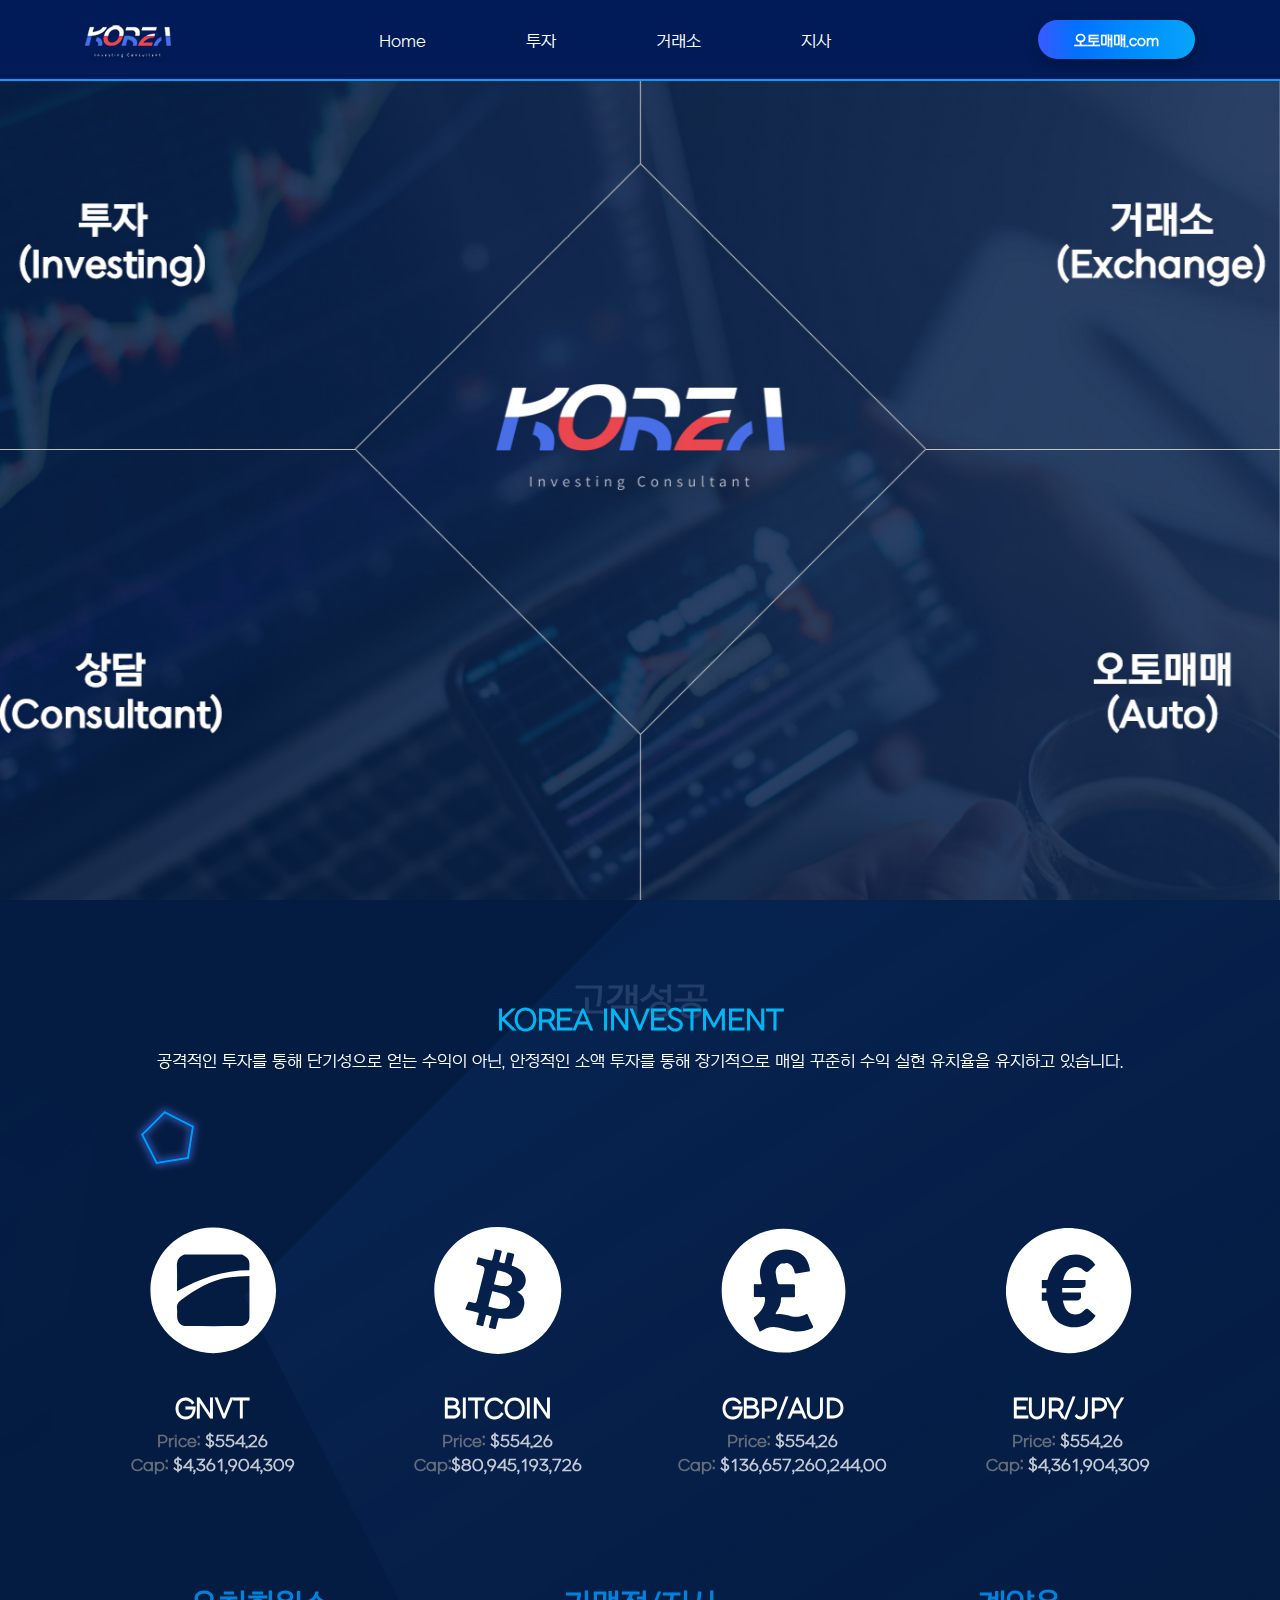
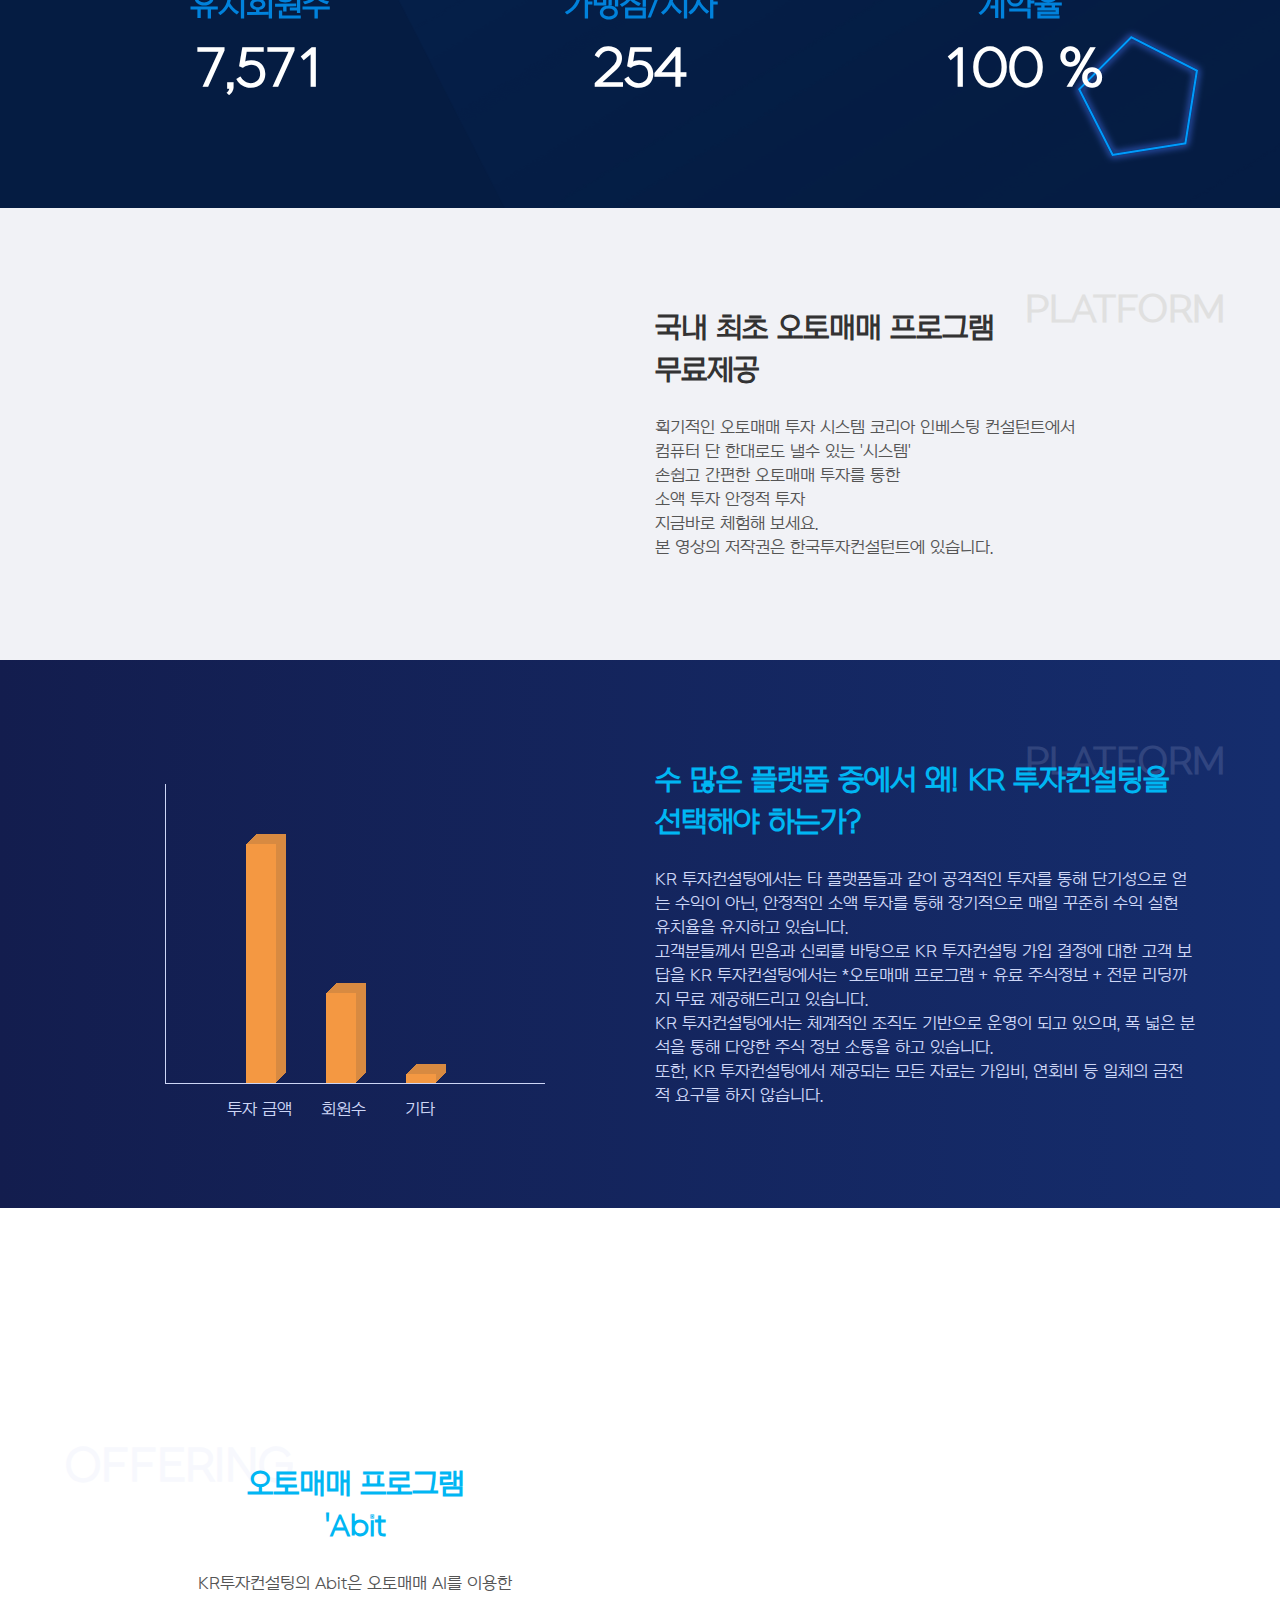
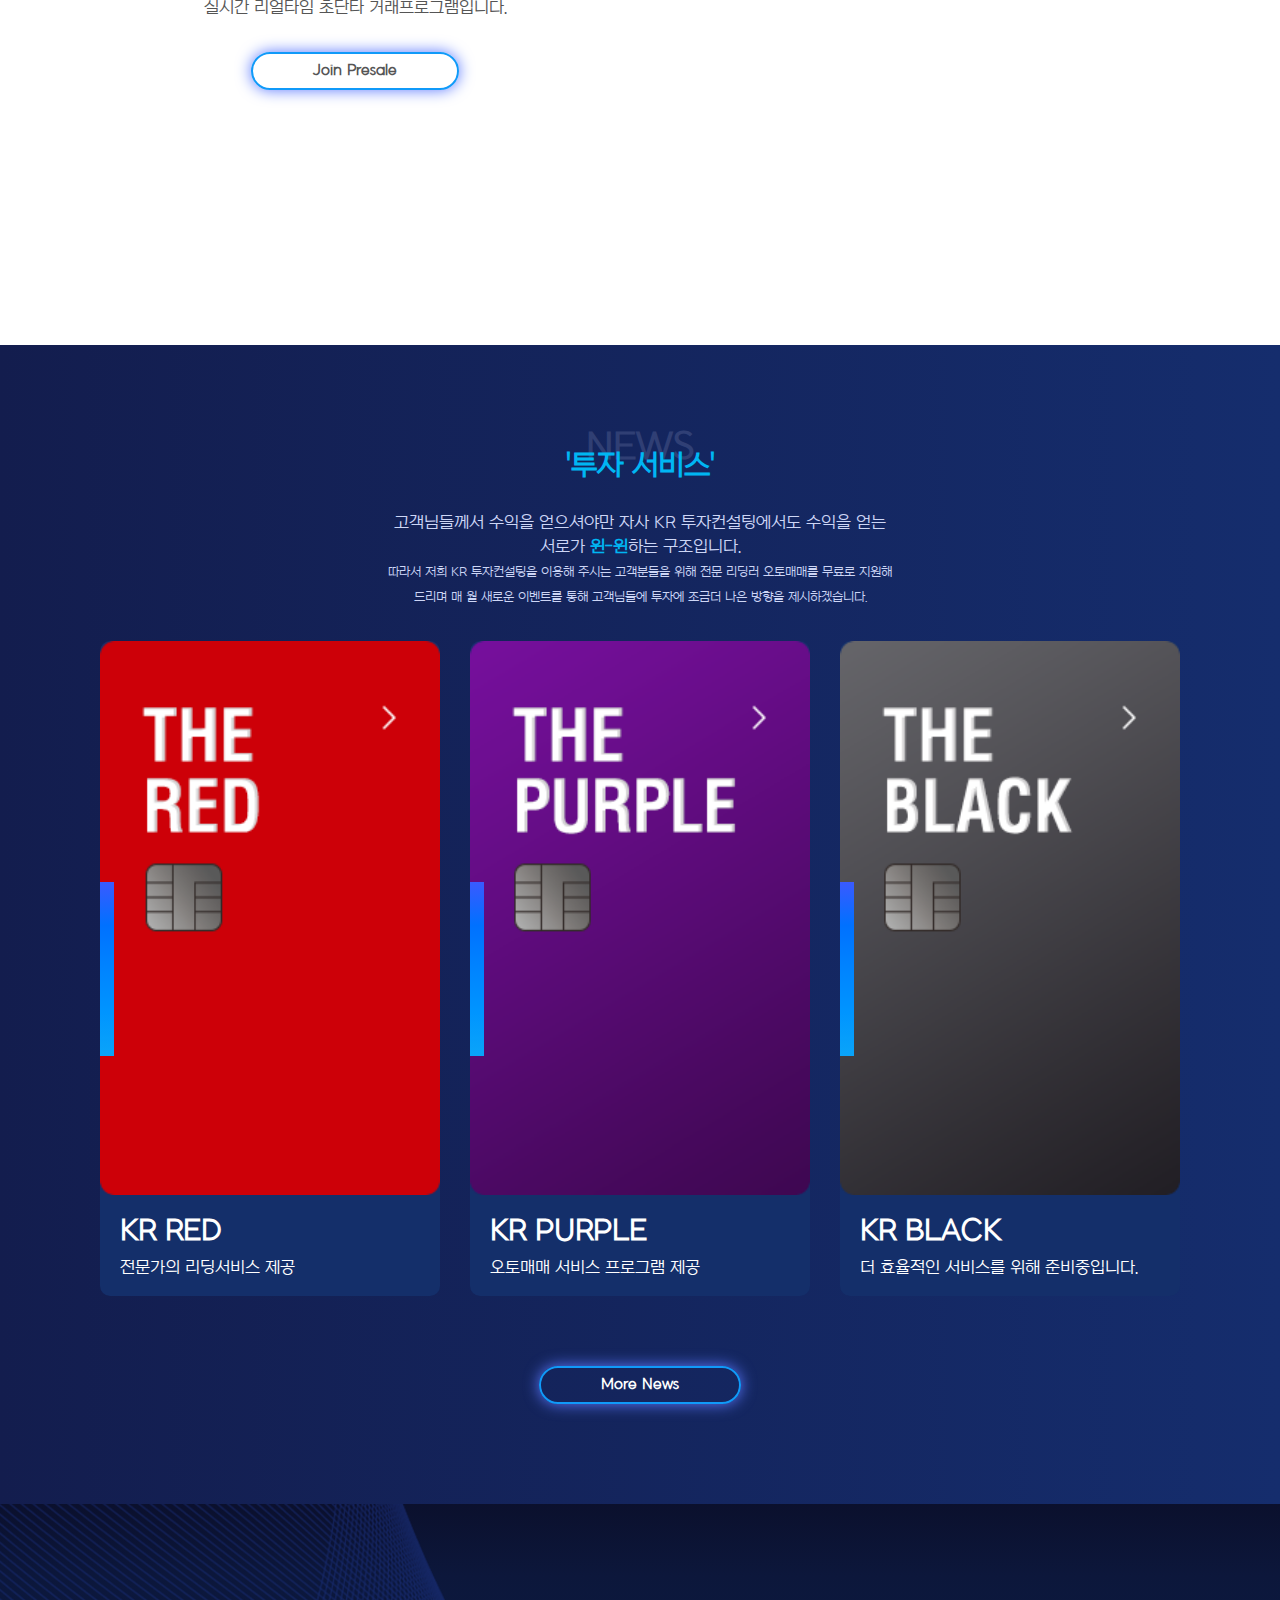
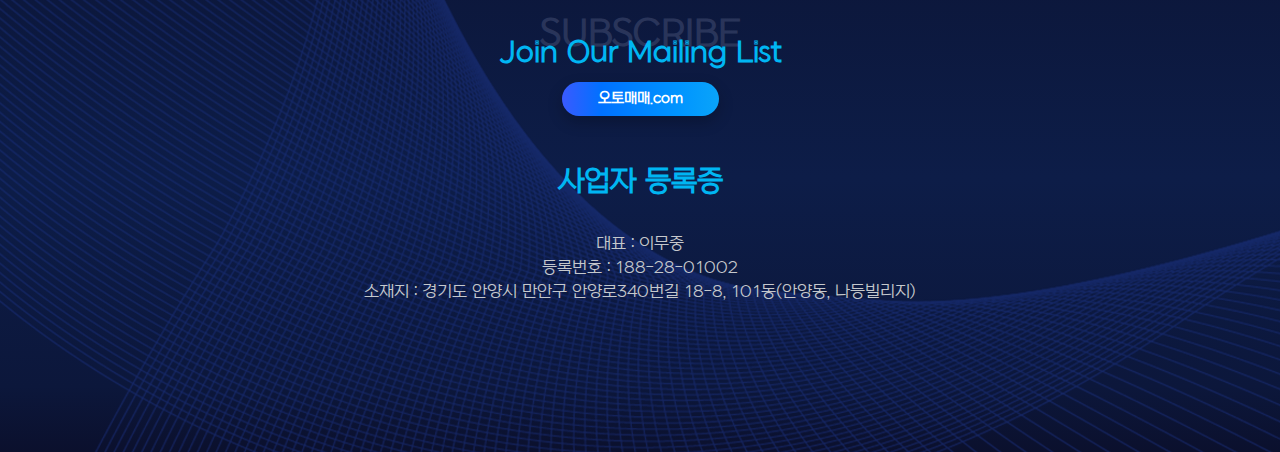
<file: html/index.html>
<!DOCTYPE html>

<html lang="en">
<head>
	<meta charset="UTF-8">
	<link rel="shortcut icon" href="img/favicon.ico" type="image/x-icon">
	<meta name="robots" content="index, follow" />
	<meta name="title" content="" />
	<meta name="description" content="" />
	<meta name="keywords" content="">
	<meta name="viewport" content="initial-scale=1, width=device-width, maximum-scale=1, minimum-scale=1, user-scalable=no">
	<meta name="msapplication-TileColor" content="#070d21">
	<meta name="theme-color" content="#070d21">

	<title>KR투자컨설팅</title>
	<script src="js/jquery-3.2.1.min.js"></script>
	<!-- Bootstrap 4 -->
	<link rel="stylesheet" href="libs/bootstrap/css/bootstrap.min.css">
	<!-- Animate CSS -->
	<link rel="stylesheet" href="libs/animate.min.css">
	
	<!-- Google Fonts -->
	<link href="https://fonts.googleapis.com/css?family=Montserrat:500,600,700,900" rel="stylesheet">
	<link href="https://fonts.googleapis.com/css?family=Open+Sans:400,600,700" rel="stylesheet">
	<!-- Font Awesome -->
	<link rel="stylesheet" href="https://use.fontawesome.com/releases/v5.5.0/css/all.css" integrity="sha384-B4dIYHKNBt8Bc12p+WXckhzcICo0wtJAoU8YZTY5qE0Id1GSseTk6S+L3BlXeVIU" crossorigin="anonymous">

	<!-- owl carousel styles -->
	<link href='libs/owl/owl.theme.default.min.css' rel='stylesheet' type='text/css'>
	<link href='libs/owl/owl.carousel.min.css' rel='stylesheet' type='text/css'>
	
	<!-- Main CSS -->
	<link rel="stylesheet" href="css/main.css">
	<link rel="stylesheet" href="libs/spacing.min.css">
</head>
<body>

	<!-- preloader -->
<!-- <div class="preloader">
    <div class="top-bg-dark" id="top-bg"></div>
    <div class="loader-middle" id="loader-middle"></div>
    <div class="bottom-bg-dark" id="bottom-bg"></div>
</div> -->

<header class="site_header site_header_dark">
	<!-- Navigation -->
	<nav class="fixed-nav">
		<div class="container">
			<div class="row">
				<div class="col-xl-12">
					<!-- Header Logo -->
					<a href="#" class="logotype">
						<img src="img/logo.png" alt="logotype">
					</a>
					<span class="menu-button">
						<span></span>
						<span></span>
						<span></span>
					</span>
					<ul class="main-menu">
						<li><a href="#Home-dark">Home</a></li>
						<li>
							<a href="#Features">투자</a>
							<ul class="sub-nav sub-nav0">
								<li><a href="https://axp365.asia?c=xa26o2" target="_blank">AXP365</a></li>
								<li><a href="https://exp-option.com/register/korea" target="_blank">ex옵션</a></li>
								<li><a href="#">장외주식</a></li>
							</ul>
						</li>
						<li>
							<a href="#Platform">거래소</a>
							<ul class="sub-nav sub-nav1">
								<li><a href="https://www.btrade.co.kr/main.do" target="_blank">비트레이드</a></li>
								<li><a href="https://www.foblgate.com/" target="_blank">포블게이트</a></li>
								<li><a href="https://namebit.co.kr/" target="_blank">네임빗</a></li>
							</ul>
						</li>
						<li>
							<a href="#Whitepaper">지사</a>
							<ul class="sub-nav sub-nav2">
								<li><a href="https://open.kakao.com/o/s95kSybc" target="_blank">대한투자</a></li>
								<li><a href="https://open.kakao.com/o/smK9xFjc" target="_blank">안양본부</a></li>
								<li><a href="https://open.kakao.com/o/sNh0xFjc" target="_blank">한국직영본부</a></li>
								<li><a href="https://open.kakao.com/o/sJElsFjc" target="_blank">대구일등점</a></li>
								<li><a href="https://open.kakao.com/o/sUBRY9kc" target="_blank">강남본부점</a></li>
							</ul>
						</li>
					</ul>
					<a href="FX오토매매_Setup_.zip" class="btn btn_small gradient_button">오토매매.com</a>
				</div>
			</div>
		</div>
	</nav>
	<!-- Mobile Nav -->
	<div class="mobile-menu">
		<span class="close-menu-button">
			<span></span>
			<span></span>
		</span>
		<!-- Mobile Logo -->
		<a href="#" class="logotype">
			<img src="img/logo.png" alt="logotype">
		</a>
		<ul>
			<li><a href="#Home-dark">Home</a></li>
			<li>
				<a href="#Features">투자</a>
				<ul class="sub-nav-m">
					<li><a href="https://axp365.asia?c=xa26o2" target="_blank">AXP365</a></li>
					<li><a href="https://exp-option.com/register/korea" target="_blank">ex옵션</a></li>
					<li><a href="#">장외주식</a></li>
				</ul>
			</li>
			<li>
				<a href="#Platform">거래소</a>
				<ul class="sub-nav-m">
					<li><a href="https://www.btrade.co.kr/main.do" target="_blank">비트레이드</a></li>
					<li><a href="https://www.foblgate.com/" target="_blank">포블게이트</a></li>
					<li><a href="https://namebit.co.kr/" target="_blank">네임빗</a></li>
				</ul>
			</li>
			<li>
				<a href="#Whitepaper">지사</a>
				<ul class="sub-nav-m">
					<li><a href="https://open.kakao.com/o/s95kSybc" target="_blank">대한투자</a></li>
					<li><a href="https://open.kakao.com/o/smK9xFjc" target="_blank">안양본부</a></li>
					<li><a href="https://open.kakao.com/o/sNh0xFjc" target="_blank">한국직영본부</a></li>
					<li><a href="https://open.kakao.com/o/sJElsFjc" target="_blank">대구일등점</a></li>
					<li><a href="https://open.kakao.com/o/sUBRY9kc" target="_blank">강남본부점</a></li>
				</ul>
			</li>
		</ul>
		<a href="FX오토매매_Setup_.zip" class="btn btn_small btn-block outline_button">오토매매.com</a>
	</div>
</header>

<section>
	<div class="container-fluid scroll-section main-section">
		<div class="main-bg section-1">
			<a href="https://axp365.asia?c=cb4uj6" target="_blank"></a>
			<a href="https://www.btrade.co.kr/main.do" target="_blank"></a>
			<a href="https://open.kakao.com/o/ss42wmjc" target="_blank"></a>
			<a href="https://open.kakao.com/o/s95kSybc" target="_blank"></a>
			<a href="http://오토매매.com" target="_blank"></a>
		</div>
	</div>
</section>

<!-- Section Features -->
<section id="Features" class="about about-dark scroll-section">
	<div class="parallax-bg" id="scene2">
		<img class="layer layer-1" data-depth="0.15" src="img/dark-skin/about/light-1.png" alt="">
		<img class="layer layer-2" data-depth="0.05" src="img/dark-skin/about/light-2.png" alt="">
	</div>
	<div class="container">
		<div class="row about-features">
			<div class="col-xl-12">
				<div class="title title-center">
				<span>고객성공</span>
				<h2>KOREA INVESTMENT</h2>
				</div>
			</div>
		</div>
		<div class="row">
			<div class="col-sm-12 main-txt">
				<p class="text-center">공격적인 투자를 통해 단기성으로 얻는 수익이 아닌, 안정적인 소액 투자를 통해 장기적으로 매일 꾸준히 수익 실현 유치율을 유지하고 있습니다.</p>         
			</div>
		</div>
		<div class="row about-item">
			<div class="col-md-3">
				<div class="gnvt-icon text-center">
				<object type="image/svg+xml" data="img/icon/gnvt_icon.svg" class="icon icon-gnvt">
					</object>
				</div>
				<div class="icon-txt text-center">
				<p class="coin">GNVT</p>
				<p><span class="num-txt">Price: </span><span class="num">$554.26</span></p>
				<p class="mg-b50"><span class="num-txt">Cap: </span><span class="num">$4,361,904,309</span></p>
				</div>
			</div>
			<div class="col-md-3">
				<div class="krwt-icon text-center">
				<object type="image/svg+xml" data="img/icon/krwt_icon.svg" class="icon icon-krwt">
				</object>
				</div>
				<div class="icon-txt text-center">
				<p class="coin">BITCOIN</p>
				<p><span class="num-txt">Price: </span><span class="num">$554.26</span></p>
				<p class="mg-b50"><span class="num-txt">Cap:</span><span class="num">$80,945,193,726</span></p>
				</div>
			</div>
			<div class="col-md-3">
				<div class="gbp-icon text-center">
				<object type="image/svg+xml" data="img/icon/gbp_icon.svg" class="icon icon-gbp">
				</object>
				</div>
				<div class="icon-txt text-center">
				<p class="coin">GBP/AUD</p>
				<p><span class="num-txt">Price: </span><span class="num">$554.26</span></p>
				<p class="mg-b50"><span class="num-txt">Cap: </span><span class="num">$136,657,260,244.00</span></p>
				</div>
			</div>
			<div class="col-md-3">
				<div class="eur-icon text-center">
				<object type="image/svg+xml" data="img/icon/eur_icon.svg" class="icon icon-eur">
				</object>
				</div>
				<div class="icon-txt text-center">
				<p class="coin">EUR/JPY</p>
				<p><span class="num-txt">Price: </span><span class="num">$554.26</span></p>
				<p class="mg-b50"><span class="num-txt">Cap: </span><span class="num">$4,361,904,309</span></p>
				</div>
			</div>
		</div>
		<div class="row count-num text-center" style="color:#fff;">
			<div class="col-sm-4">
				<h1>유치회원수</h1>
				<span class="counter" style="display: inline-block; ">7,571</span>
			</div>
			<div class="col-sm-4">
				<h1>가맹점/지사</h1>
				<span class="counter" style="display: inline-block; width: 32%">254</span>
			</div>

			<div class="col-sm-4">
				<h1>계약율</h1>
				<span class="counter" style="display: inline-block; width: 32%">100</span><span style="margin-left: 10px;">%</span>
			</div>
		</div>

	<script src="js/waypoints.min.js"></script>
	<script src="js/jquery.counterup.min.js"></script>
	</div>   
</section>
<!-- Section Platform -->
<section id="Platform" class="banner white-banner light-content valign-center scroll-section">
	<!-- Owl Carousel slides -->
	<div class="owl-carousel tablet-owl owl-theme wow fadeInLeft" data-wow-delay="0.4s">
		<div class="item">
			<img src="img/tablet/tablet-item-1.jpg" alt="">
		</div>
		<div class="item">
			<img src="img/tablet/tablet-item-2.jpg" alt="">
		</div>
	</div>
	<div class="container">
		<div class="row">
			<div class="col-xl-6 offset-xl-6 col-md-6 offset-md-6">
				<div class="title title-right">
					<span>Platform</span>
					<h2>국내 최초 오토매매 프로그램<br>무료제공</h2>
				</div>
				<span class="description-content pb-0">획기적인 오토매매 투자 시스템 코리아 인베스팅 컨설턴트에서<br>
					컴퓨터 단 한대로도 낼수 있는 '시스템'<br>
					손쉽고 간편한 오토매매 투자를 통한<br>
					소액 투자 안정적 투자<br>
					지금바로 체험해 보세요.<br>
					본 영상의 저작권은 한국투자컨설턴트에 있습니다.</span>
			</div>
		</div>
	</div>
</section>	
<!-- Section Token -->
<section id="Token" class="banner blue-banner valign-center scroll-section">
	<div class="container">
		<div class="row">
			<div class="col-xl-6 col-md-6 valign-center order-2 order-md-1 mt-xs">
				<ul class="graph list-inline">
					<a href="#" data-toggle="tooltip" data-placement="top" title="4500,0000원" id="money"><li class="graph-bar bar1" graph-val="80"></li></a><p>투자 금액</p>
					<a href="#" data-toggle="tooltip" data-placement="top" title="150명" id="people"><li class="graph-bar bar2" graph-val="30"></li></a><p>회원수</p>
					<a href="#" data-toggle="tooltip" data-placement="top" title="3개" id="others"><li class="graph-bar bar3" graph-val="3"></li></a><p>기타</p> 
				</ul>
			</div>
			<div class="col-xl-6 col-md-6 order-1 order-md-2">
				<div class="title title-right">
					<span>Platform</span>
					<h2>수 많은 플랫폼 중에서 왜! KR 투자컨설팅을 선택해야 하는가?</h2>
				</div>
				<span class="description-content pb-0">KR 투자컨설팅에서는 타 플랫폼들과 같이 공격적인 투자를 통해 단기성으로 얻는 수익이 아닌, 안정적인 소액 투자를 통해 장기적으로 매일 꾸준히 수익 실현 유치율을 유지하고 있습니다.<br>
					고객분들께서 믿음과 신뢰를 바탕으로 KR 투자컨설팅 가입 결정에 대한 고객 보답을 KR 투자컨설팅에서는 *오토매매 프로그램 + 유료 주식정보 + 전문 리딩까지 무료 제공해드리고 있습니다.<br>
					KR 투자컨설팅에서는 체계적인 조직도 기반으로 운영이 되고 있으며, 폭 넓은 분석을 통해 다양한 주식 정보 소통을 하고 있습니다.<br>
					또한, KR 투자컨설팅에서 제공되는 모든 자료는 가입비, 연회비 등 일체의 금전적 요구를 하지 않습니다.
				</span>
			</div>
		</div>
	</div>
</section>


<!-- Section Offering -->
<section id="Offering" class="offering valign-center scroll-section">
	<div class="container text-center">
		<div class="row align-items-center">
			<div class="col-xl-6 col-md-6">
				<div class="title title-left">
					<span>Offering</span>
					<h2>오토매매 프로그램<br>'Abit</h2>
				</div>
				<span class="description-content abit-text">KR투자컨설팅의 Abit은 오토매매 AI를 이용한<br>
					실시간 리얼타임 초단타 거래프로그램입니다.</span>
				<a href="#" class="btn light_button abit-button">Join Presale</a>
			</div>
			<div class="col-xl-6 col-md-6 wow fadeInUp" data-wow-delay="0.4s">
				<!-- Owl Carousel Slides -->
				
					<img src="img/bg-main/abit.png" alt="" width="50%">	
			</div>
		</div>
	</div>
</section>
<!-- Section Blog -->
<section id="Blog" class="news scroll-section">
	<div class="container">
		<div class="row">
			<div class="col-xl-12">
				<div class="title title-center">
					<span>News</span>
					<h2>'투자 서비스'</h2>
				</div>
			</div>
			<div class="col-xl-6 offset-xl-3 col-md-8 offset-md-2">
				<span class="description-content">고객님들께서 수익을 얻으셔야만 자사 KR 투자컨설팅에서도 수익을 얻는 <br>서로가 <span class="color-change">윈-윈</span>하는 구조입니다.<br>
					<span class="fs-12">따라서 저희 KR 투자컨설팅을 이용해 주시는 고객분들을 위해 전문 리딩러 오토매매를 무료로 지원해<br> 드리며 매 월 새로운 이벤트를 통해 고객님들에 투자에 조금더 나은 방향을 제시하겠습니다.</span>
				<span class="fs-12-m">따라서 저희 KR 투자컨설팅을 이용해 주시는 고객분들을 위해 전문 리딩러 오토매매를 무료로 지원해 드리며 매 월 새로운 이벤트를 통해 고객님들에 투자에 조금더 나은 방향을 제시하겠습니다.</span>
			</div>
			<div class="col-xl-12">
				<article class="blog-card">
					<img src="img/cards/card-red.png" width="100%">
					<div class="blog-text">
						<h3>KR RED</h3>
						<p>전문가의 리딩서비스 제공</p>
					</div>
				</article>
				<article class="blog-card">
					<img src="img/cards/card-purple.png" width="100%">
					<div class="blog-text">
						<h3>KR PURPLE</h3>
						<p>오토매매 서비스 프로그램 제공</p>
					</div>
				</article>
				<article class="blog-card">
					<img src="img/cards/card-black.png" width="100%">
					<div class="blog-text">
						<h3>KR BLACK</h3>
						<p>더 효율적인 서비스를 위해 준비중입니다.</p>
					</div>
				</article>
			</div>
			<div class="col-xl-12 mg-t50">
				<a href="blog.html" class="btn light_button ">More News</a>
			</div>
		</div>
	</div>
</section>
<!-- Footer -->
<footer class="big-footer pt-md pt-lg-xl scroll-section">
	<!-- Subscribe -->	
	<div class="subscribe pb-md pb-lg-xl">
		<div class="container">
			<div class="row">
				<div class="col-xl-12">
					<div class="title title-center">
						<span>Subscribe</span>
						<h2>Join Our Mailing List</h2>
					</div>
				</div>
				<div class="col-xl-12 text-center">
					<form>
						<a href="FX오토매매_Setup_.zip" class="btn btn_small btn-block gradient_button">오토매매.com</a>
					</form>
					<h3 class="subscribe-title">사업자 등록증</h3>
					<p class="subscribe-text">대표 : 이무중<br>등록번호 : 188-28-01002<br>소재지 : 경기도 안양시 만안구 안양로340번길 18-8, 101동(안양동, 나등빌리지)</p>
				</div>
			</div>
		</div>
	</div>
</footer>

<script src="https://ajax.googleapis.com/ajax/libs/jquery/3.3.1/jquery.min.js"></script>
<script src="libs/bootstrap/js/bootstrap.min.js"></script>
<script src="libs/wow.min.js"></script>
<script src="libs/owl/owl.carousel.min.js"></script>
<script src="libs/parallax.min.js"></script>

<script src="js/main.js"></script>
<script src="js/common.js"></script>
<script src="libs/charts/Chart.bundle.min.js"></script>
<script src="libs/charts/chartjs-plugin-deferred.min.js"></script> 
<script src="js/landing.js"></script>
<script src="js/main_old.js"></script>
<script src="js/modernizr-2.8.3.min.js"></script>

</body>
</html>
</file>
<file: html/css/main.css>
/* TABLE OF CONTENTS:  */
/*	** 1.0 Global and Element styles
		** 1.01 Basic Styles
		** 1.02 Typography
		** 1.03 Buttons and Forms
		** 1.04 Vertical Align Wrap
		** 1.05 Image Aligment
		** 1.06 Parallax Image Alignment
		** 1.07 Title and Description
		** 1.08 Description Content
		** 1.09 Video Wrap
		** 1.10 Counter
		** 1.11 Owl Carousels
		** 1.12 Chart Carousels
		** 1.13 Mobile Menu
		** 1.14 Tabs
		** 1.15 Blog Cards
	** 2.0 Theme Styles
		** 2.01 Backgrounds
		** 2.02 Header
		** 2.03 Home Section
			** 2.3.1 Home Section Dark Skin
			** 2.3.2 Home Section Blue Skin
			** 2.3.3 Home Section White Skin
 			** 2.3.4 Home Section Exchange
 			** 2.3.5 Home Section Blog
			** 2.3.6 Home Section Single Post
		** 2.04 Section Offering
		** 2.05 Section About
  		** 2.06 Section Platform
		** 2.07 Section Roadmap
		** 2.08 Section Team
		** 2.09 Section Info
		** 2.10 Section FAQ
		** 2.11 Section Partners
		** 2.12 Section Blog
		** 2.13 Section Stats
		** 2.14 Section Subscribe
		** 2.15 Footer
	** 3.0 Pages
		** 3.01 Blog Page
		** 3.02 Sign Up and Login Pages
	** 4.0 Responsive
  */
/* *** 1.0 Global Styles *** */
/* ** 1.01 Basic Styles ** */
@font-face{
  font-family: 'NEXONLv1GothicBold';
  src: url(font/NEXONLv1GothicBold.ttf) format('truetype');
}
@font-face{
  font-family: 'NEXONLv1GothicLight';
  src: url(font/NEXONLv1GothicLight.ttf) format('truetype');
}
@font-face{
  font-family: 'NEXONLv1GothicRegular';
  src: url(font/NEXONLv1GothicRegular.ttf) format('truetype');
}
*{
  font-family: 'NEXONLv1GothicRegular' !important;
}
html {
  height: 100%;
  font-family: 'NEXONLv1GothicRegular';
  font-weight: 400;
  font-size: 16px;
  line-height: 30px;
}

body {
  height: 100%;
  margin: 0;
  padding: 0;
  overflow: hidden;
  overflow-y: scroll;
}

ol,
ul {
  list-style: none;
  margin: 25px 45px;
}

li > ul,
li > ol {
  margin-bottom: 0;
  margin-left: 1.5em;
}

dt {
  font-weight: bold;
}

dd {
  margin: 0 1.5em 1.5em;
}

img {
  height: auto;
}

table {
  margin: 0 0 1.5em;
  width: 100%;
}

table,
th,
td {
  border: 1px solid rgba(0, 0, 0, 0.1);
}

table {
  border-collapse: separate;
  border-spacing: 0;
  border-width: 1px 0 0 1px;
  margin-bottom: 20px;
  width: 100%;
}

caption,
th,
td {
  font-weight: normal;
  text-align: left;
}

th {
  border-width: 0 1px 1px 0;
  padding: 8px;
  text-transform: uppercase;
  color: #333;
  font-size: 1.0625rem;
  line-height: 1.5rem;
}

td {
  padding: 8px;
  border-width: 0 1px 1px 0;
}

a img {
  border: 0 none;
}

a,
a:visited,
a:focus,
a:hover,
a:active {
  color: #ffffff;
  outline: none;
  text-decoration: none;
}

li > ul,
li > ol {
  margin-bottom: 0;
  margin-left: 1.5em;
}

ul {
  list-style-type: none;
  margin: 0;
  padding: 0;
}

.delay-01s {
  -webkit-animation-delay: 0.1s;
  animation-delay: 0.1s;
}

.delay-02s {
  -webkit-animation-delay: 0.2s;
  animation-delay: 0.2s;
}

.delay-03s {
  -webkit-animation-delay: 0.3s;
  animation-delay: 0.3s;
}

.delay-04s {
  -webkit-animation-delay: 0.4s;
  animation-delay: 0.4s;
}

.delay-05s {
  -webkit-animation-delay: 0.5s;
  animation-delay: 0.5s;
}

.delay-06s {
  -webkit-animation-delay: 0.6s;
  animation-delay: 0.6s;
}

.delay-07s {
  -webkit-animation-delay: 0.7s;
  animation-delay: 0.7s;
}

.delay-08s {
  -webkit-animation-delay: 0.8s;
  animation-delay: 0.8s;
}

.delay-09s {
  -webkit-animation-delay: 0.9s;
  animation-delay: 0.9s;
}

.delay-1s {
  -webkit-animation-delay: 1s;
  animation-delay: 1s;
}

.delay-1_2s {
  -webkit-animation-delay: 1.2s;
  animation-delay: 1.2s;
}

.delay-1_4s {
  -webkit-animation-delay: 1.4s;
  animation-delay: 1.4s;
}

.delay-1_6s {
  -webkit-animation-delay: 1.6s;
  animation-delay: 1.6s;
}

/* section {
  padding: 8rem 0;
} */

.wrapper {
  padding-top: 76px;
}

.p-default {
  padding-top: 0;
  padding-bottom: 0;
}

.p-small {
  padding: 2rem 0;
}

.p-large {
  padding: 4rem 0;
}

.p-huge {
  padding: 8rem 0;
}

.p-xs-huge {
  padding: 8rem 0;
}

.pt-header {
  padding-top: 4.75rem;
}

.fullheight {
  min-height: 100vh;
}

.separator-small {
  height: 1.5rem;
}

.separator-medium {
  height: 3rem;
}

.separator-large {
  height: 6rem;
}

.separator-huge {
  height: 8rem;
}

.z-index-500 {
  z-index: 500;
}

.align-center {
  text-align: center;
}

.valign-top {
  display: -webkit-box;
  display: -ms-flexbox;
  display: flex;
  -webkit-box-orient: vertical;
  -webkit-box-direction: normal;
  -ms-flex-direction: column;
  flex-direction: column;
  -webkit-box-pack: start;
  -ms-flex-pack: start;
  justify-content: flex-start;
}

.valign-center {
  display: -webkit-box;
  display: -ms-flexbox;
  display: flex;
  -webkit-box-orient: vertical;
  -webkit-box-direction: normal;
  -ms-flex-direction: column;
  flex-direction: column;
  -webkit-box-pack: center;
  -ms-flex-pack: center;
  justify-content: center;
}

.valign-bottom {
  display: -webkit-box;
  display: -ms-flexbox;
  display: flex;
  -webkit-box-orient: vertical;
  -webkit-box-direction: normal;
  -ms-flex-direction: column;
  flex-direction: column;
  -webkit-box-pack: end;
  -ms-flex-pack: end;
  justify-content: flex-end;
}

.valign-stretch {
  display: -webkit-box;
  display: -ms-flexbox;
  display: flex;
  -webkit-box-orient: vertical;
  -webkit-box-direction: normal;
  -ms-flex-direction: column;
  flex-direction: column;
  -webkit-box-pack: end;
  -ms-flex-pack: end;
  justify-content: flex-end;
}

.valign-baseline {
  display: -webkit-box;
  display: -ms-flexbox;
  display: flex;
  -webkit-box-orient: vertical;
  -webkit-box-direction: normal;
  -ms-flex-direction: column;
  flex-direction: column;
  -webkit-box-pack: baseline;
  -ms-flex-pack: baseline;
  justify-content: baseline;
}

.description-center {
  max-width: 50%;
  margin: 0 auto;
}

.animated {
  -webkit-animation-duration: 0.7s;
  animation-duration: 0.7s;
  -webkit-animation-fill-mode: both;
  animation-fill-mode: both;
}

/* ** 1.02 Typography ** */
body,
p,
a,
button,
input.btn,
th,
tr {
  font-family: 'NEXONLv1GothicRegular';
}

h1,
h2,
h3,
h4,
h5,
h6 {
  font-family: 'NEXONLv1GothicRegular';
  font-weight: 700;
}

h2 {
  font-size: 60px;
  color: #0998ec;
  line-height: 70px;
}

/* ** 1.03 Buttons and Forms **  */
button,
input[type="button"],
input[type="reset"],
input[type="submit"] {
  border: 1px solid;
  border-color: #ccc #ccc #bbb;
  border-radius: 0;
  background: #e6e6e6;
  -webkit-box-shadow: inset 0 1px 0 rgba(255, 255, 255, 0.5), inset 0 15px 17px rgba(255, 255, 255, 0.5), inset 0 -5px 12px rgba(0, 0, 0, 0.05);
  box-shadow: inset 0 1px 0 rgba(255, 255, 255, 0.5), inset 0 15px 17px rgba(255, 255, 255, 0.5), inset 0 -5px 12px rgba(0, 0, 0, 0.05);
  color: rgba(0, 0, 0, 0.8);
  font-size: 12px;
  font-size: 0.75rem;
  line-height: 1;
  padding: .6em 1em .4em;
  text-shadow: 0 1px 0 rgba(255, 255, 255, 0.8);
}

.btn,
button:hover,
input[type="button"]:hover,
input[type="reset"]:hover,
input[type="submit"]:hover {
  border-color: #ccc #bbb #aaa;
  -webkit-box-shadow: inset 0 1px 0 rgba(255, 255, 255, 0.8), inset 0 15px 17px rgba(255, 255, 255, 0.8), inset 0 -5px 12px rgba(0, 0, 0, 0.02);
  box-shadow: inset 0 1px 0 rgba(255, 255, 255, 0.8), inset 0 15px 17px rgba(255, 255, 255, 0.8), inset 0 -5px 12px rgba(0, 0, 0, 0.02);
}

.btn,
button:focus,
input[type="button"]:focus,
input[type="reset"]:focus,
input[type="submit"]:focus,
button:active,
input[type="button"]:active,
input[type="reset"]:active,
input[type="submit"]:active {
  border-color: #aaa #bbb #bbb;
  -webkit-box-shadow: inset 0 -1px 0 rgba(255, 255, 255, 0.5), inset 0 2px 5px rgba(0, 0, 0, 0.15);
  box-shadow: inset 0 -1px 0 rgba(255, 255, 255, 0.5), inset 0 2px 5px rgba(0, 0, 0, 0.15);
}

input[type="text"],
input[type="email"],
input[type="url"],
input[type="password"],
input[type="search"],
input[type="number"],
input[type="tel"],
input[type="range"],
input[type="date"],
input[type="month"],
input[type="week"],
input[type="time"],
input[type="datetime"],
input[type="datetime-local"],
input[type="color"],
textarea {
  color: #666;
  border: 1px solid #ccc;
  border-radius: 0;
  padding: 3px;
}

select {
  border: 1px solid #ccc;
}

input[type="text"]:focus,
input[type="email"]:focus,
input[type="url"]:focus,
input[type="password"]:focus,
input[type="search"]:focus,
input[type="number"]:focus,
input[type="tel"]:focus,
input[type="range"]:focus,
input[type="date"]:focus,
input[type="month"]:focus,
input[type="week"]:focus,
input[type="time"]:focus,
input[type="datetime"]:focus,
input[type="datetime-local"]:focus,
input[type="color"]:focus,
textarea:focus {
  color: #111;
}

textarea {
  width: 100%;
}

.btn {
  font-weight: 700;
  text-decoration: none;
  outline: none;
  -webkit-transition: 0.2s;
  -o-transition: 0.2s;
  transition: 0.2s;
  border-radius: 50px;
  font-size: 0.875rem;
  border: 2px solid transparent;
  -webkit-box-shadow: none;
  box-shadow: none;
  text-shadow: none;
  z-index: 1;
  line-height: 1;
}

.btn,
input.btn,
.btn:visited,
.btn:focus,
.btn:active {
  display: inline-block;
  -webkit-box-shadow: none;
  box-shadow: none;
  text-shadow: none;
  font-weight: 700;
  text-decoration: none;
  outline: none;
  -webkit-transition: 0.2s;
  -o-transition: 0.2s;
  transition: 0.2s;
  z-index: 1;
  border-radius: 50px;
  position: relative;
  vertical-align: top;
}

input[type="submit"]:hover {
  -webkit-box-shadow: none;
  box-shadow: none;
}

input.outline_button,
.outline_button {
  border: 2px solid #fff;
  position: relative;
}

input.outline_button:hover,
.outline_button:hover {
  background-color: #ffffff;
  color: #0ca1f9;
}

input.gradient_button,
.gradient_button {
  background-image: -webkit-gradient(linear, left top, right top, from(#3a5aff), color-stop(#0071ff), color-stop(#0084ff), color-stop(#0095ff), to(#0aa4f9));
  background-image: -o-linear-gradient(left, #3a5aff, #0071ff, #0084ff, #0095ff, #0aa4f9);
  background-image: linear-gradient(to right, #3a5aff, #0071ff, #0084ff, #0095ff, #0aa4f9);
  background-repeat: no-repeat;
  -webkit-box-shadow: 0px 6px 15px 0px rgba(0, 0, 0, 0.23);
  box-shadow: 0px 6px 15px 0px rgba(0, 0, 0, 0.23);
  -webkit-transition: 0.4s;
  -o-transition: 0.4s;
  transition: 0.4s;
  position: relative;
}

input.gradient_button:before,
.gradient_button:before {
  content: '';
  position: absolute;
  width: 100%;
  -webkit-transition: 0.2s;
  -o-transition: 0.2s;
  transition: 0.2s;
  height: 100%;
  top: 0;
  left: 0;
  border-radius: 50px;
  border: 2px solid rgba(255, 255, 255, 0);
}

input.gradient_button:hover,
.gradient_button:hover {
  -webkit-box-shadow: 0px 0px 10px 0px rgba(0, 125, 255, 0.9);
  box-shadow: 0px 0px 10px 0px rgba(0, 125, 255, 0.9);
}

input.gradient_button:hover:before,
.gradient_button:hover:before {
  width: calc(100% + 10px);
  height: calc(100% + 10px);
  top: -5px;
  left: -5px;
  border: 1px solid rgba(255, 255, 255, 0.2);
  -webkit-box-shadow: 0px 0px 10px 0px rgba(0, 125, 255, 0.9);
  box-shadow: 0px 0px 10px 0px rgba(0, 125, 255, 0.9);
}

input.gradient_button:active,
.btn.gradient_button:active,
input.gradient_button:visited,
.btn.gradient_button:visited {
  background-image: -webkit-gradient(linear, left top, right top, from(#3a5aff), color-stop(#0071ff), color-stop(#0084ff), color-stop(#0095ff), to(#0aa4f9)) !important;
  background-image: -o-linear-gradient(left, #3a5aff, #0071ff, #0084ff, #0095ff, #0aa4f9) !important;
  background-image: linear-gradient(to right, #3a5aff, #0071ff, #0084ff, #0095ff, #0aa4f9) !important;
}

.greenlight_button {
  background-color: #3bd6cc;
  text-transform: uppercase;
  font-family: 'NEXONLv1GothicRegular';
  font-weight: 700;
  -webkit-box-shadow: 0px 6px 15px 0px rgba(0, 0, 0, 0.15);
  box-shadow: 0px 6px 15px 0px rgba(0, 0, 0, 0.15);
  -webkit-transition: 0.2s;
  -o-transition: 0.2s;
  transition: 0.2s;
  border: 2px solid #3bd6cc;
}

.greenlight_button:hover {
  background-color: rgba(59, 214, 204, 0.8);
  -webkit-box-shadow: 0px 6px 15px 0px rgba(59, 214, 204, 0.5);
  box-shadow: 0px 6px 15px 0px rgba(59, 214, 204, 0.5);
}

input.light_button,
.light_button {
  border: 2px solid #109af9;
  -webkit-box-shadow: 0px 0px 15px 0px #5b78ff;
  box-shadow: 0px 0px 15px 0px #5b78ff;
}

input.light_button:hover,
.light_button:hover {
  background-color: rgba(16, 154, 249, 0.9);
}

input.green_button,
.green_button {
  border-radius: 50px;
  background-color: #46da60;
  border: 2px solid #46da60;
}

input.green_button:hover,
.green_button:hover {
  -webkit-box-shadow: 0px 0px 15px 0px #46da60;
  box-shadow: 0px 0px 15px 0px #46da60;
  background-color: rgba(70, 218, 96, 0.9);
}

.gradient_button.btn_fullwidth,
.outline_button.btn_fullwidth,
.green_button.btn_fullwidth,
.greenlight_button.btn_fullwidth {
  width: 100%;
  font-size: 1rem;
}

input.btn,
.btn {
  color: #ffffff;
  padding: 0.625rem 3.75rem;
  font-size: 0.875rem;
}

input.gradient_button,
.gradient_button {
  padding: 0.75rem 3.75rem;
}

.btn.btn_small {
  padding: 0.5rem 2.25rem;
}

.btn.btn-mw {
  max-width: 10rem;
}

.gradient_button {
  border: unset;
}

.btn.gradient_button.btn_small {
  padding: 0.625rem 2.25rem;
}

/* ** 1.04 Vertical Align Wrap ** */
.fp-wrap {
  min-height: 100vh;
}

.fp-table {
  display: table;
  width: 100%;
  height: 100%;
}

.fp-table .fp-table-cell {
  display: table-cell;
  vertical-align: middle;
  width: 100%;
  height: 100%;
}

/* ** 1.05 Images Aligment ** */
.big-image {
  position: absolute;
  width: 50vw;
  text-align: center;
  display: -webkit-box;
  display: -ms-flexbox;
  display: flex;
  -webkit-box-align: center;
  -ms-flex-align: center;
  align-items: center;
  height: 100%;
}

.big-image img {
  max-width: 100%;
  max-height: 100%;
}

.image-right {
  right: 0;
}

.image-left {
  left: 0;
}

/* ** 1.06 Parallax Image Aligment ** */
.parallax-bg {
  position: absolute;
  width: 100%;
  height: 100%;
  top: 0;
  left: 0;
  overflow: hidden;
  z-index: 0;
}

.parallax-bg img {
  position: absolute;
  z-index: -2;
  right: 0;
}

.parallax-bg .layer {
  left: initial !important;
  top: initial !important;
}

/* ** 1.07 Titles and Description ** */
.title {
  color: #ffffff;
  position: relative;
  z-index: 1;
}

.title span {
  font-family: 'NEXONLv1GothicRegular';
  font-weight: 900;
  font-size: 4.5rem;
  opacity: 0.15;
  text-transform: uppercase;
  line-height: 5.625rem;
  position: absolute;
  top: -50px;
  color: #cdd6f6;
  z-index: -1;
}

.title span p {
  margin: 0;
  position: absolute;
  top: -100%;
}

.title h1,
.title h2 {
  font-size: 2.25rem;
  line-height: 3rem;
  color: #ffffff;
}

.title-left span {
  left: calc(-50% + 30px);
}

.title-right span {
  right: calc(-50% + 200px);
}

.title-center {
  text-align: center;
}

.title-center span {
  left: 0;
  width: 100%;
  top: -100%;
}

.description-content {
  color: #cdd6f6;
  font-size: 1rem;
  line-height: 1.875rem;
  padding-top: 2rem;
  padding-bottom: 3rem;
  display: block;
}

/* ** 1.08 FAQ Styles ** */
.dropdown-list {
  width: 50%;
  color: #ffffff;
}

.dropdown-list .drop-title {
  font-family: 'NEXONLv1GothicRegular';
  font-weight: 500;
  font-size: 1rem;
  border: 2px solid #888bb4;
  border-radius: 5px;
  padding: 10px 50px 10px 30px;
  position: relative;
  -webkit-transition: 0.2s;
  -o-transition: 0.2s;
  transition: 0.2s;
}

.dropdown-list .drop-title:before {
  content: '';
  position: absolute;
  width: 30px;
  height: 100%;
  right: 10px;
  top: 0;
  -webkit-transition: 0.2s;
  -o-transition: 0.2s;
  transition: 0.2s;
  background: url("../img/top-arrow.png") no-repeat center center;
  -webkit-transform: scale(1, -1);
  -ms-transform: scale(1, -1);
  transform: scale(1, -1);
}

.dropdown-list .drop-title:hover {
  cursor: pointer;
  background-color: rgba(136, 139, 180, 0.3);
}

.dropdown-list .drop-title:hover:before {
  -webkit-transform: none;
  -ms-transform: none;
  transform: none;
}

.dropdown-list .drop-content {
  border: 2px solid #888bb4;
  color: #aaadcd;
  font-size: 1rem;
  border-top: 0;
  border-radius: 0 0 5px 5px;
  margin-top: -5px;
  padding: 1.25rem 1.875rem;
}

.active-drop .drop-title {
  cursor: pointer;
  background-color: rgba(136, 139, 180, 0.3);
}

.active-drop .drop-title:before {
  -webkit-transform: none;
  -ms-transform: none;
  transform: none;
}

.dropdown-list-dark .drop-title {
  color: #333333;
}

.dropdown-list-dark .drop-title:before {
  background: url("../img/top-arrow-gray.png") no-repeat center center;
}

.dropdown-list-dark .drop-title:hover {
  background-color: transparent;
  border: 2px solid #109af9;
}

.dropdown-list-dark .drop-content {
  color: #555555;
}

.dropdown-list-dark.active-drop .drop-title,
.dropdown-list-dark.active-drop .drop-content {
  border: 2px solid #109af9;
  background-color: #f1f2f6;
}

.dropdown-list-dark.active-drop .drop-content {
  border-top: 0;
}

/* ** 1.09 Video Wrap ** */
.video-wrap {
  position: fixed;
  width: 100%;
  height: 100%;
  z-index: 5;
  background-color: rgba(0, 27, 87, 0.9);
  top: 100vh;
  -webkit-transition: 0.3s;
  -o-transition: 0.3s;
  transition: 0.3s;
  display: none;
}

.video-wrap iframe {
  width: 100%;
  height: 600px;
  margin-top: calc(50vh - 300px);
}

.video-wrap .closeVideo-button {
  display: block;
  width: 50px;
  line-height: 45px;
  border: 1px solid #109af9;
  color: #109af9;
  font-size: 1.5rem;
  border-radius: 50%;
  text-align: center;
  position: absolute;
  right: 20px;
  top: 20px;
  -webkit-transition: 0.2s;
  -o-transition: 0.2s;
  transition: 0.2s;
}

.video-wrap .closeVideo-button:hover {
  background-color: rgba(16, 154, 249, 0.9);
  color: #ffffff;
  cursor: pointer;
  -webkit-box-shadow: 0px 0px 15px 0px #109af9;
  box-shadow: 0px 0px 15px 0px #109af9;
}

.video-wrap .closeVideo-button:hover span {
  color: #ffffff;
}

.active-video {
  display: block;
  top: 0;
}

/* ** 1.10 Counter ** */
.counter ul {
  width: 100%;
}

.counter ul li {
  width: 25%;
  float: left;
  text-align: right;
}

.counter ul li p {
  font-family: 'NEXONLv1GothicRegular';
  font-weight: 600;
  font-size: 1rem;
  color: #0998ec;
  margin: 0;
  text-transform: uppercase;
}

.counter ul li span {
  font-family: 'NEXONLv1GothicRegular';
  font-weight: 900;
  font-size: 4.75rem;
  line-height: 4.375rem;
  color: #eff4f8;
}

/* ** 1.11 Owl Carousels ** */
.tablet-owl {
  background: url("../img/tablet/tablet-body.png") no-repeat center center;
  background-size: 100% 100%;
  padding: 25px;
  height: auto;
  width: 41.66667vw;
  position: absolute;
  left: -25px;
  -webkit-box-shadow: 0px 6px 15px 0px rgba(0, 0, 0, 0.23);
  box-shadow: 0px 6px 15px 0px rgba(0, 0, 0, 0.23);
  border-radius: 25px;
}

.tablet-owl .item {
  width: 100%;
}

.tablet-owl .item img {
  width: 100%;
}

.phone-owl {
  width: 310px;
  border-radius: 35px;
  padding: 6px 6px;
  position: relative;
  overflow: hidden;
}

.phone-owl:before {
  content: '';
  position: absolute;
  width: 100%;
  height: 100%;
  background: url("../img/mobile/mobile-body.png") no-repeat center center;
  background-size: 100% 100%;
  left: 0;
  top: 0;
  z-index: 3;
}

.phone-owl .item {
  width: 300px;
  height: 600px;
  background-size: cover;
  background-repeat: no-repeat;
  background-position: center center;
  z-index: -1;
  position: relative;
  border-radius: 30px;
}

.phone-owl .item img {
  height: 100%;
  width: 100%;
}

.phone-owl .owl-dots {
  position: absolute;
  top: 50%;
  right: 12px;
  z-index: 4;
}

.phone-owl .owl-dots .owl-dot {
  margin-bottom: 10px;
  display: block;
}

.phone-owl .owl-dots .owl-dot span {
  width: 12px;
  height: 12px;
}

.phone-owl .owl-dots .owl-dot.active span {
  background: #1a1a1a;
}

/* ** 1.12 Chart Carousel ** */
.charts-owl {
  height: 100px;
  width: 100%;
  background-color: #070d21;
}

.charts-owl:hover .owl-nav .owl-prev i,
.charts-owl:hover .owl-nav .owl-next i {
  margin-left: 30px;
}

.charts-owl .owl-nav .owl-prev,
.charts-owl .owl-nav .owl-next {
  height: 100%;
  top: 0;
  margin: 0;
  padding: 0;
  width: 130px;
  position: absolute;
  background: url("../img/charts-gradient.png") repeat-y;
  background-size: 100%;
  overflow: hidden;
}

.charts-owl .owl-nav .owl-prev i,
.charts-owl .owl-nav .owl-next i {
  font-size: 1.5rem;
  line-height: 100px;
  display: inline-block;
  float: left;
  margin-left: -30px;
  -webkit-transition: 0.2s;
  -o-transition: 0.2s;
  transition: 0.2s;
  opacity: 0.6;
}

.charts-owl .owl-nav .owl-prev:hover i,
.charts-owl .owl-nav .owl-next:hover i {
  opacity: 1;
}

.charts-owl .owl-nav .owl-prev {
  left: 0;
  background-position: center left;
}

.charts-owl .owl-nav .owl-next {
  right: 0;
  -webkit-transform: scale(-1, 1);
  -ms-transform: scale(-1, 1);
  transform: scale(-1, 1);
}

.charts-owl .item {
  height: 100px;
  padding-left: 50%;
  position: relative;
}

.charts-owl .item:before {
  content: '';
  position: absolute;
  width: 50%;
  height: 100%;
  left: 0;
  background: url("../img/graph.png") no-repeat center center;
  background-size: 100%;
  -webkit-transition: 0.2s;
  -o-transition: 0.2s;
  transition: 0.2s;
}

.charts-owl .item:hover {
  cursor: pointer;
}

.charts-owl .item:hover .graph {
  -webkit-transition: 0.2s;
  -o-transition: 0.2s;
  transition: 0.2s;
  opacity: 0.8;
}

.charts-owl .item:hover:before {
  -webkit-transform: scale(1.1);
  -ms-transform: scale(1.1);
  transform: scale(1.1);
}

.charts-owl .item .graph {
  position: absolute;
  width: 50%;
  left: 25%;
  top: 0;
  font-family: 'NEXONLv1GothicRegular';
  font-weight: 700;
  font-size: 4.375rem;
  line-height: 3.75rem;
  color: #08123e;
  z-index: -1;
}

.charts-owl .item .precents {
  font-size: 1.375rem;
  text-transform: uppercase;
  color: #d8dbe9;
  text-align: center;
  padding-top: 10px;
}

.charts-owl .item .precents span span {
  padding-left: 10px;
  display: inline-block;
}

.charts-owl .item ul li {
  float: left;
  width: 50%;
  text-align: center;
}

.charts-owl .item ul li span {
  color: #777777;
  font-family: 'NEXONLv1GothicRegular';
  font-size: 0.75rem;
  text-transform: uppercase;
  display: inline-block;
}

.charts-owl .item ul li span span {
  color: #d8dbe9;
  padding: 0 5px;
}

.charts-owl .item ul li:nth-child(3) {
  width: 100%;
}

/* ** 1.13 Mobile Menu ** */
.mobile-menu {
  position: fixed;
  background-color: #002467;
  -webkit-box-shadow: 0px 15px 20px 0px rgba(0, 0, 0, 0.3);
  box-shadow: 0px 15px 20px 0px rgba(0, 0, 0, 0.3);
  width: 280px;
  height: 100%;
  top: 0;
  right: 0;
  z-index: 5;
  padding: 0 40px;
  padding-top: calc(50vh - 210px);
  right: -320px;
  -webkit-transition: 0.2s;
  -o-transition: 0.2s;
  transition: 0.2s;
}

.mobile-menu:before {
  content: '';
  position: fixed;
  width: calc(100% - 280px);
  height: 100%;
  left: -100%;
  top: 0;
  z-index: 4;
  -webkit-transition: 0.2s;
  -o-transition: 0.2s;
  transition: 0.2s;
}

.mobile-menu .btn,
.mobile-menu input.btn,
.mobile-menu .btn:visited,
.mobile-menu .btn:focus,
.mobile-menu .btn:active {
  padding: 0.375rem 1.875rem;
  font-size: 0.875rem;
  text-align: center;
  display: block;
}

.mobile-menu .gradient_button {
  padding: 0.5rem 1.875rem !important;
  margin-right: 0;
  margin-bottom: 10px;
}

.mobile-menu .outline_button {
  padding: 0.375rem 1.875rem;
  margin-right: 0;
  margin-bottom: 10px;
}

.mobile-menu .logotype {
  display: block;
  text-align: center;
}

.mobile-menu ul {
  padding: 1.25rem 0;
}

.mobile-menu ul li {
  width: 100%;
}

.mobile-menu ul li a {
  display: block;
  padding: 10px 0px;
  -webkit-transition: 0.2s;
  -o-transition: 0.2s;
  transition: 0.2s;
}

.mobile-menu ul li a:hover {
  padding-left: 10px;
}

.mobile-menu .close-menu-button {
  display: block;
  border: 1px solid #ffffff;
  border-radius: 50px;
  width: 40px;
  height: 40px;
  position: absolute;
  left: -20px;
  top: calc(50vh - 20px);
  z-index: 6;
  -webkit-transition: 0.2s;
  -o-transition: 0.2s;
  transition: 0.2s;
  background-color: #ffffff;
}

.mobile-menu .close-menu-button:hover {
  cursor: pointer;
  background-color: rgba(255, 255, 255, 0.9);
  -webkit-box-shadow: 0px 0px 20px 0px rgba(255, 255, 255, 0.8);
  box-shadow: 0px 0px 20px 0px rgba(255, 255, 255, 0.8);
}

.mobile-menu .close-menu-button span {
  display: block;
  width: 20px;
  height: 2px;
  margin-bottom: 5px;
  position: absolute;
  top: 18px;
  left: 9px;
  -webkit-transition: 0.2s;
  -o-transition: 0.2s;
  transition: 0.2s;
  background-color: #0998ec;
}

.mobile-menu .close-menu-button span:nth-child(1) {
  -webkit-transform: rotateZ(45deg);
  -ms-transform: rotate(45deg);
  transform: rotateZ(45deg);
}

.mobile-menu .close-menu-button span:nth-child(2) {
  -webkit-transform: rotateZ(-45deg);
  -ms-transform: rotate(-45deg);
  transform: rotateZ(-45deg);
}

.active-menu {
  right: 0;
  z-index: 9999
}

.active-menu:before {
  left: 0;
}

/* ** 1.14 Tabs ** */
.tabs {
  position: relative;
}

.tabs table {
  border: 0;
  position: absolute;
  left: 100%;
  opacity: 0;
  z-index: 0;
}

.tabs table tr,
.tabs table td,
.tabs table th {
  border: 0;
  text-align: center;
}

.tabs table thead {
  background-color: #051c42;
}

.tabs table thead th {
  font-family: 'NEXONLv1GothicRegular';
  font-weight: 600;
  font-size: 1rem;
  color: #cdd6f6;
  text-transform: none;
  padding: 10px 0;
}

.tabs table tbody tr {
  background-color: #0c2a5c;
  color: #ffffff;
  font-family: 'NEXONLv1GothicRegular';
  font-size: 1rem;
  padding: 0;
}

.tabs table tbody tr td {
  padding: 10px 0;
}

.tabs table tbody tr:nth-child(2n) {
  background-color: #1f377b;
}

.tabs table.active {
  display: table;
  width: 100%;
  left: 0;
  opacity: 1;
  position: relative;
  z-index: 1;
  -webkit-transition: 0.5s;
  -o-transition: 0.5s;
  transition: 0.5s;
}

.tabs .tab-items {
  color: #ffffff;
  font-family: 'NEXONLv1GothicRegular';
  font-weight: 600;
  font-size: 1.125rem;
  text-transform: uppercase;
  background-color: #0c2a5c;
  overflow: hidden;
  width: 100%;
  padding-left: 40px;
}

.tabs .tab-items li {
  float: left;
  padding: 0.625rem 1.875rem;
  border-right: 1px solid #051c42;
}

.tabs .tab-items li:hover {
  background-color: #133670;
  cursor: pointer;
}

.tabs .tab-items li:nth-child(1) {
  border-left: 1px solid #051c42;
}

.tabs .tab-items li.active {
  background-color: #133670;
}

/* ** 1.15 Blog Cards ** */
.blog-card {
  width: calc(33.3333% - 30px);
  margin-right: 15px;
  margin-left: 15px;
  background-color: #142f6a;
  border-radius: 10px;
  overflow: hidden;
  position: relative;
  float: left;
  -webkit-transition: 0.2s;
  -o-transition: 0.2s;
  transition: 0.2s;
  margin-bottom: 20px;
}

.blog-card:before {
  content: '';
  position: absolute;
  width: 14px;
  height: 174px;
  left: 0;
  top: calc(50% - 87px);
  background-image: -webkit-gradient(linear, left top, left bottom, from(#3a5aff), color-stop(#0071ff), color-stop(#0084ff), color-stop(#0095ff), to(#0aa4f9));
  background-image: -o-linear-gradient(top, #3a5aff, #0071ff, #0084ff, #0095ff, #0aa4f9);
  background-image: linear-gradient(to bottom, #3a5aff, #0071ff, #0084ff, #0095ff, #0aa4f9);
  z-index: 1;
}

.blog-card:hover {
  -webkit-transform: none;
  -ms-transform: none;
  transform: none;
  -webkit-transform: translateY(-15px);
  -ms-transform: translateY(-15px);
  transform: translateY(-15px);
  -webkit-box-shadow: 0px 15px 20px 0px rgba(0, 0, 0, 0.3);
  box-shadow: 0px 15px 20px 0px rgba(0, 0, 0, 0.3);
}

.blog-card .article-content {
  padding: 30px 40px 60px 40px;
}

.blog-card .image {
  display: block;
  width: 100%;
  height: 210px;
  background-repeat: no-repeat;
  background-position: center center;
  background-size: cover;
  position: relative;
}

.blog-card .image:before {
  content: '';
  position: absolute;
  width: 100%;
  height: 100%;
  background-color: rgba(20, 31, 81, 0.1);
  opacity: 0;
  -webkit-transition: 0.2s;
  -o-transition: 0.2s;
  transition: 0.2s;
}

.blog-card .image:hover:before {
  opacity: 1;
}

.blog-card .category,
.blog-card .date {
  font-size: 0.875rem;
  color: #cdd6f6;
  padding-right: 20px;
}

.blog-card .category:hover,
.blog-card .date:hover {
  color: #ffffff;
}

.blog-card .category i,
.blog-card .date i {
  margin-right: 5px;
}

.blog-card .title {
  font-size: 1.75rem;
  display: block;
  padding-top: 10px;
  text-align: left;
  width: 100%;
  font-family: 'NEXONLv1GothicRegular';
  font-weight: 700;
  -webkit-transition: 0.2s;
  -o-transition: 0.2s;
  transition: 0.2s;
}

.blog-card .title:hover {
  opacity: 0.8;
}

.blog-card-light {
  background-color: #ffffff;
  -webkit-box-shadow: 0px 6px 15px 0px rgba(0, 0, 0, 0.1);
  box-shadow: 0px 6px 15px 0px rgba(0, 0, 0, 0.1);
}

.blog-card-light .category,
.blog-card-light .date {
  color: #717172;
}

.blog-card-light .category:hover,
.blog-card-light .date:hover {
  color: #44484e;
}

.blog-card-light .category i,
.blog-card-light .date i {
  color: #3950c4;
}

.blog-card-light .title {
  color: #44484e;
}

.blog-card-light .title:hover {
  color: #08a1fa;
}

.demos .card {
  background: transparent;
  border: 0;
}

.demos .card img {
  border-radius: 10px;
}

.demos .card img:hover {
  -webkit-transform: scale(1.05);
  -ms-transform: scale(1.05);
  transform: scale(1.05);
  -webkit-transition: .4s ease-out;
  -o-transition: .4s ease-out;
  transition: .4s ease-out;
}

.demos .card .card-body p {
  font-family: 'NEXONLv1GothicRegular';
  font-weight: 500;
  font-size: 1.125rem;
  text-align: center;
  margin-bottom: 20px;
  color: #404040;
}

/* Preloader */
.preloader {
  position: fixed;
  height: 100%;
  width: 100%;
  top: 0;
  left: 0;
  z-index: 1000;
}

.preloader .top-bg {
  position: absolute;
  top: 0;
  left: 0;
  background: #01245c;
  width: 100%;
  height: 50%;
  z-index: 1001;
}

.preloader .top-bg-dark {
  background: #070d21;
  position: absolute;
  top: 0;
  left: 0;
  width: 100%;
  height: 50%;
  z-index: 1001;
}

.preloader .bottom-bg {
  position: absolute;
  bottom: 0;
  left: 0;
  width: 100%;
  height: 50%;
  background: #01245c;
  z-index: 1001;
}

.preloader .bottom-bg-dark {
  position: absolute;
  bottom: 0;
  left: 0;
  width: 100%;
  height: 50%;
  z-index: 1001;
  background: #070d21;
}

.preloader .loader-middle {
  position: absolute;
  z-index: 50;
  height: 10px;
  width: 0%;
  left: 0;
  top: calc(50% - 5px);
  background: #00b6f3;
  -webkit-animation: load 2s ease-in forwards;
  animation: load 2s ease-in forwards;
  z-index: 1002;
}

@-webkit-keyframes size {
  0% {
    -webkit-transform: scale(1.1);
    transform: scale(1.1);
  }
  50% {
    -webkit-transform: scale(1);
    transform: scale(1);
  }
  100% {
    -webkit-transform: scale(1.1);
    transform: scale(1.1);
  }
}

@keyframes size {
  0% {
    -webkit-transform: scale(1.1);
    transform: scale(1.1);
  }
  50% {
    -webkit-transform: scale(1);
    transform: scale(1);
  }
  100% {
    -webkit-transform: scale(1.1);
    transform: scale(1.1);
  }
}

@-webkit-keyframes load {
  from {
    width: 0%;
  }
  to {
    width: 100%;
  }
}

@keyframes load {
  from {
    width: 0%;
  }
  to {
    width: 100%;
  }
}

/* ***** 2.0 Theme Styles ****** */
/* ** 2.01 Backgrounds ** */
.darkBlue-bg {
  background: #070d21;
}

.darkBlue-bg .subscribe {
  background: none;
}

.white-banner {
  background-color: #f1f2f6;
}

.blue-banner {
  background-image: -webkit-gradient(linear, left top, right top, from(#131d4e), to(#152d6d));
  background-image: -o-linear-gradient(left, #131d4e 0%, #152d6d 100%);
  background-image: linear-gradient(90deg, #131d4e 0%, #152d6d 100%);
}

/* ** 2.02 Header ** */
header {
  background: transparent;
  position: absolute;
  top: 0;
  left: 0;
  width: 100%;
  overflow: hidden;
}

header nav {
  padding: 1.25rem 0;
  -webkit-transition: 0.3s;
  -o-transition: 0.3s;
  transition: 0.3s;

}

header nav .logotype {
  display: block;
  float: left;
  position: relative;
  top: 3px;
}

header nav ul {
  padding-top: 5px;
}

header nav ul li {
  
  margin-right: 20px;
}

header nav ul li a {
  font-family: 'NEXONLv1GothicRegular';
  font-size: 1rem;
  position: relative;
}

header nav ul li a:hover:before {
  width: 100%;
}

header nav .menu-button {
  display: none;
  height: 34px;
  position: absolute;
  z-index: 50;
  left: 85%;
}

header nav .menu-button:hover {
  cursor: pointer;
}

header nav .menu-button span {
  display: block;
  width: 30px;
  height: 2px;
  margin: 0 auto;
  border-radius: 10px;
  background-color: #ffffff;
  margin-bottom: 9px;
}

header nav .menu-button span:last-child {
  margin-bottom: 0;
}

header nav .menu-button span:first-child {
  margin-top: 4px;
}



header .btn-group .outline_button,
header .btn-group .gradient_button {
  padding: 0.375rem 2.375rem;
}

header .btn-group a {
  margin: 5px;
}

header nav.fixed-nav {
  position: fixed;
  z-index: 999;
  width: 100%;
  padding: 1.25rem 0;
  background-color: rgba(0, 27, 87, 0.8);
  border-bottom: 2px solid #109af9;
}

header nav.fixed-nav .logotype {
  position: relative;
}

header nav.nav-light.fixed-nav {
  background-color: rgba(255, 255, 255, 0.95);
}

/* ** 2.03 Home Section ** */
#Home,
#Home-main,
#Home-white {
  height: 100vh !important;
}

.skrollable {
  position: absolute;
  z-index: 100;
}

#banner-cards {
  background: url(../img/bg-main/banner/rows.png) no-repeat 25% 30%;
  width: 100%;
  height: 200%;
}

#opacity-cards {
  height: 100vh;
  width: 100vw;
  z-index: 101;
}

.areaForLoader {
  background: -webkit-gradient(linear, left top, right top, color-stop(10%, #FF4E50), color-stop(90%, #F9D423));
  background: -o-linear-gradient(left, #FF4E50 10%, #F9D423 90%);
  background: linear-gradient(90deg, #FF4E50 10%, #F9D423 90%);
  overflow: hidden;
  position: fixed;
  left: 0;
  top: 0;
  right: 0;
  bottom: 0;
  z-index: 9999;
}

#choose-demo {
  position: relative;
  z-index: 500;
}

.demo-home {
  height: 100vh;
}

.demo-home .title h1 {
  font-size: 3rem;
  line-height: 4rem;
}

.demo-home h2 {
  font-size: 3rem;
}
/*
.home_blue {
  z-index: 400;
}
*/
.home_blue .pulse-btn {
  position: absolute;
  width: 44px;
  height: 44px;
  margin: 0em auto auto 0em;
  -webkit-transform-origin: 50% 50%;
  -ms-transform-origin: 50% 50%;
  transform-origin: 50% 50%;
  border-radius: 50%;
  border: 1px solid #cdd6f6;
  opacity: 0;
  -webkit-animation: pulsate 3s ease-out infinite;
  animation: pulsate 3s ease-out infinite;
}

.home_blue .pulse-btn:hover {
  -webkit-animation: none;
  animation: none;
}

.home_blue .pulse-btn:active {
  -webkit-animation: stop-pulsate 0.3s;
  animation: stop-pulsate 0.3s;
}

.home_blue .circle-icon {
  display: block;
  width: 45px;
  height: 45px;
  background-repeat: no-repeat;
  background-position: center center;
  background-size: auto 45%;
  border-radius: 50%;
  border: 1px solid #cdd6f6;
  float: left;
  -webkit-transition: 0.2s;
  -o-transition: 0.2s;
  transition: 0.2s;
}

.home_blue .header_sources li a {
  display: block;
  overflow: hidden;
  float: left;
}

.home_blue .header_sources li a span {
  display: inline-block;
  padding: 0.625rem 1rem;
  color: #cdd6f6;
}

.home_blue .header_sources li a:hover .circle-icon {
  border-color: #ffffff;
  background-color: rgba(16, 154, 249, 0.3);
}

.home_blue .header_sources li a:hover span {
  color: #ffffff;
}

/* ** 2.3.1 Home Section Dark Skin */
.home_dark {
  background: #070d21 url(../img/dark-skin/bg/bg-slide.png);
  min-height: 100vh;
}

.home_dark .parallax-bg .layer-1 {
  left: 400px !important;
  top: 200px !important;
}

.home_dark .parallax-bg .layer-2 {
  left: 160px !important;
  top: 570px !important;
}

.home_dark .parallax-bg .layer-3 {
  right: -220px !important;
  top: 350px !important;
}

.home_dark .title h1 {
  font-size: 4.5rem;
  line-height: 5.625rem;
}

.home_dark h3 {
  font-family: "Montserrat", sans-serif;
  font-size: 1.75rem;
  color: #cdd6f6;
}

/* ** 2.3.2 Home Section Blue Skin ** */
.home_blue {
  background-image: -webkit-gradient(linear, left bottom, left top, from(#0e1745), color-stop(12%, #112055), color-stop(50%, #132965), color-stop(87%, #132359), to(#131c4d));
  background-image: -o-linear-gradient(bottom, #0e1745 0%, #112055 12%, #132965 50%, #132359 87%, #131c4d 100%);
  background-image: linear-gradient(0deg, #0e1745 0%, #112055 12%, #132965 50%, #132359 87%, #131c4d 100%);
}

.home_blue .title h1 {
  font-size: 3.25rem;
  line-height: 3.125rem;
}

.home_blue h2,
.home_blue .description-content {
  display: block;
  padding-right: 100px;
}

.home_blue #particles-js {
  width: 100%;
  height: 100%;
  position: absolute;
  opacity: 0.5;
  background-color: transparent;
}

@-webkit-keyframes pulsate {
  0% {
    -webkit-transform: scale(1);
    transform: scale(1);
    opacity: 0.8;
  }
  45% {
    -webkit-transform: scale(1.5);
    transform: scale(1.5);
    opacity: 0;
  }
}

@keyframes pulsate {
  0% {
    -webkit-transform: scale(1);
    transform: scale(1);
    opacity: 0.8;
  }
  45% {
    -webkit-transform: scale(1.5);
    transform: scale(1.5);
    opacity: 0;
  }
}

@-webkit-keyframes stop-pulsate {
  from {
    opacity: 0.4;
  }
  to {
    -webkit-transform: scale(1.75);
    transform: scale(1.75);
    opacity: 0;
  }
}

@keyframes stop-pulsate {
  from {
    opacity: 0.4;
  }
  to {
    -webkit-transform: scale(1.75);
    transform: scale(1.75);
    opacity: 0;
  }
}

/* ** 2.3.3 Home Section Light Skin ** */
.home_white .title h1 {
  color: #333333;
  font-size: 4.5rem;
  line-height: 5.25rem;
}

.home_white .description-content {
  color: #555555;
  padding-right: 100px;
}

.home_white .gradient_button {
  -ms-flex-item-align: start;
  align-self: flex-start;
}

.home_white .image-left {
  height: 600px;
}

.home_white .image-left img {
  max-height: 100%;
}

.home_white .front-object {
  z-index: 2;
}

.home_white .behind-object {
  z-index: 1;
  margin-left: 100px;
  padding: 3.125rem;
}

.home_white #particles-js-light {
  width: 100%;
  height: 100%;
  position: absolute;
  opacity: 0.5;
  background-color: transparent;
}

#progress-page {
  height: 0.5rem;
  background: #444;
  bottom: 0;
  z-index: 200;
  position: fixed;
}

.header_white nav .btn {
  -webkit-box-shadow: none;
  box-shadow: none;
}

.header_white nav .light_button {
  color: #109af9;
  border-color: #109af9;
}

.header_white nav .light_button:hover {
  background-color: #109af9;
  color: #ffffff;
}

.header_white nav .green_button:hover {
  -webkit-box-shadow: 0px 0px 10px 0px #46da60;
  box-shadow: 0px 0px 10px 0px #46da60;
}

.header_white nav ul li a {
  color: #555555;
}

.header_white nav ul li a:hover {
  color: #333333;
}

.header_white nav ul li a:hover:before {
  background-color: #333333;
}

.header_white nav ul li a.active:before {
  content: '';
  position: absolute;
  width: 0;
  height: 2px;
  background-color: #000;
  bottom: -5px;
  width: 100%;
}

/* ** 2.3.4 Home Section Exchange Skin ** */
.home_exchange {
  background: #070d21 url(../img/exchange/bg-exchange-banner.png) no-repeat bottom right;
  height: 100vh;
}

.home_exchange .text-banner {
  z-index: 2;
}

.home_exchange .charts {
  position: absolute;
  bottom: 0;
}

.home_exchange .bg-exchange img {
  position: absolute;
  bottom: -50px;
  max-width: 100%;
  right: 0;
  left: 0;
  text-align: center;
  margin-left: auto;
  margin-right: auto;
  padding: 100px;
  z-index: 0;
}

/* ** 2.3.5 Home Section Blog Page ** */
#blog-header {
  height: calc(50vh - 86px);
  display: -webkit-box;
  display: -ms-flexbox;
  display: flex;
  -webkit-box-orient: vertical;
  -webkit-box-direction: normal;
  -ms-flex-direction: column;
  flex-direction: column;
  -webkit-box-pack: end;
  -ms-flex-pack: end;
  justify-content: flex-end;
}

.blog-header {
  background: url(../img/bg-main/faq-bottom-grid.png) no-repeat bottom right, -webkit-gradient(linear, left bottom, left top, from(#0e1745), color-stop(12%, #112055), color-stop(50%, #132965), color-stop(87%, #132359), to(#131c4d));
  background: url(../img/bg-main/faq-bottom-grid.png) no-repeat bottom right, -o-linear-gradient(bottom, #0e1745 0%, #112055 12%, #132965 50%, #132359 87%, #131c4d 100%);
  background: url(../img/bg-main/faq-bottom-grid.png) no-repeat bottom right, linear-gradient(0deg, #0e1745 0%, #112055 12%, #132965 50%, #132359 87%, #131c4d 100%);
}

.blog-header .title {
  text-align: center;
  -webkit-box-flex: 0.5;
  -ms-flex-positive: 0.5;
  flex-grow: 0.5;
}

.blog-header .articles-categories {
  display: -webkit-box;
  display: -ms-flexbox;
  display: flex;
  -webkit-box-align: center;
  -ms-flex-align: center;
  align-items: center;
  -webkit-box-pack: center;
  -ms-flex-pack: center;
  justify-content: center;
}

.blog-header .articles-categories li a {
  display: inline-block;
  border: 2px solid #109af9;
  border-radius: 50px;
  font-family: 'Montserrat', sans-serif;
  font-weight: 500;
  font-size: 1rem;
  padding: 0.25rem 1.625rem;
  margin: 0 10px;
  -webkit-box-shadow: 0px 0px 10px 0px rgba(0, 125, 255, 0.9);
  box-shadow: 0px 0px 10px 0px rgba(0, 125, 255, 0.9);
  -webkit-transition: 0.2s;
  -o-transition: 0.2s;
  transition: 0.2s;
}

.blog-header .articles-categories li a:hover {
  background-color: rgba(16, 154, 249, 0.4);
}

.blog-header .articles-categories .active a {
  background-color: rgba(16, 154, 249, 0.6);
}

.blog-header .articles-categories .active a:hover {
  background-color: rgba(16, 154, 249, 0.4);
}

/* ** 2.3.6 Home Section Single Post ** */
.post-header {
  background-image: url(../img/post/single-post-img.jpg);
  background-size: cover;
  background-repeat: no-repeat;
  background-position: center center;
  position: relative;
  height: 75%;
}

.post-header:before {
  content: '';
  position: absolute;
  width: 100%;
  height: 100%;
  background-color: rgba(43, 54, 158, 0.4);
}

.post-header .title h1 {
  font-family: 'Montserrat', sans-serif;
  font-weight: 900;
  font-size: 2.625rem;
  line-height: 60px;
  padding-right: 300px;
}

.post-header .tag-title {
  font-family: 'Montserrat', sans-serif;
  font-weight: 900;
  font-size: 1.25rem;
  color: #ffffff;
  text-align: right;
  display: block;
  font-weight: 700;
}

.post-header .blog-meta {
  line-height: 3rem;
  color: rgba(255, 255, 255, 0.5);
  font-size: 1rem;
}

.post-header .blog-meta .blog-meta-date i {
  margin-right: 8px;
}

.post-header .blog-meta .blog-meta-tags {
  margin-left: 15px;
}

.post-header .blog-meta .blog-meta-tags a {
  color: rgba(255, 255, 255, 0.5);
}

.post-header .blog-meta .blog-meta-tags i {
  margin-right: 8px;
}

.post-header .post-category {
  text-align: right;
  padding-bottom: 1rem;
  overflow: hidden;
  float: left;
  position: relative;
  padding-left: 15px;
  padding-right: 15px;
}

.post-header .post-category li {
  float: left;
}

.post-header .post-category li a {
  background-color: #3280fa;
  border-radius: 50px;
  padding: 6px 25px;
  display: block;
  font-size: 0.875rem;
  font-family: 'Montserrat', sans-serif;
  font-weight: 700;
  -webkit-transition: 0.2s;
  -o-transition: 0.2s;
  transition: 0.2s;
}

.post-header .post-category li a:hover {
  background-color: #ffffff;
  color: #3280fa;
}

/* ** 2.04 Section Offering ** */
.offering {
  position: relative;
}

.offering .phone-owl {
  margin: 0 auto;
}

.offering .description-content {
  display: block;
}

.offering-light {
  background: #E9EBF1;
}

.offering.light-content .gradient_button {
  -ms-flex-item-align: start;
  align-self: flex-start;
}

/* ** 2.05 Section About ***** */
.site_header_dark nav.fixed-nav {
  background-color: #001b57;
}

.about-dark {
  background: #051c42 url(../img/dark-skin/bg/bg-features.png) no-repeat top center;
}

.about-dark .parallax-bg .layer-1 {
  left: 130px !important;
  top: 200px !important;
}

.about-dark .parallax-bg .layer-2 {
  right: 25px !important;
  bottom: 285px !important;
}

.about-blue {
  background: url(../img/bg-main/feautures-grid.png) no-repeat center center, -webkit-gradient(linear, left bottom, left top, from(#1830b5), color-stop(12%, #1d3eba), color-stop(50%, #214bbe), color-stop(87%, #1d3eba), to(#1830b5));
  background: url(../img/bg-main/feautures-grid.png) no-repeat center center, -o-linear-gradient(bottom, #1830b5 0%, #1d3eba 12%, #214bbe 50%, #1d3eba 87%, #1830b5 100%);
  background: url(../img/bg-main/feautures-grid.png) no-repeat center center, linear-gradient(0deg, #1830b5 0%, #1d3eba 12%, #214bbe 50%, #1d3eba 87%, #1830b5 100%);
}

.about-light {
  background-color: #F1F2F6;
}

.about-light .parallax-bg .layer-1 {
  left: 40px !important;
  top: calc(100% - 270px) !important;
}

.about-light .parallax-bg .layer-2 {
  right: 25px !important;
  top: 70px !important;
}

.about {
  position: relative;
}

.about .about-features {
  text-align: center;
}

.about .about-features .description-content {
  color: #cdd6f6;
}

.about .about-features .feature {
  padding-top: 3rem;
}

.about .about-features .feature h3 {
  font-family: 'Montserrat', sans-serif;
  font-weight: 700;
  font-size: 1.5rem;
  color: #ffffff;
  padding: 30px 0;
}

.about .about-features .feature span {
  font-family: 'Open Sans', sans-serif;
  font-size: 1rem;
  color: #cdd6f6;
}

.about .about-docs .big-image {
  width: 100%;
}

.about .about-docs .big-image a {
  display: block;
  width: 100%;
  text-align: center;
}

.about-docs .document-wrap {
  text-align: center;
}

.about-docs-dark {
  background: url(../img/dark-skin/whitepaper/whitepaper-bg.png) no-repeat bottom right, -webkit-gradient(linear, left bottom, left top, from(#052552), color-stop(44%, #06193a), to(#070d21));
  background: url(../img/dark-skin/whitepaper/whitepaper-bg.png) no-repeat bottom right, -o-linear-gradient(bottom, #052552 0%, #06193a 44%, #070d21 100%);
  background: url(../img/dark-skin/whitepaper/whitepaper-bg.png) no-repeat bottom right, linear-gradient(0deg, #052552 0%, #06193a 44%, #070d21 100%);
  position: relative;
}

.about-docs-dark .layer-1 {
  left: 120px !important;
  bottom: 160px !important;
}

.about-docs-dark .layer-2 {
  right: 100px !important;
  top: 230px !important;
}

/* ** 2.06 Section Platform ** */
#Platform {
  z-index: 998;
}

#Platform .feature img {
  width: auto;
}

.light-content .title {
  position: relative;
}

.light-content .title h2 {
  color: #333333;
}

.light-content .title span {
  color: #e0e0e0;
  opacity: 1;
}

.light-content .description-content {
  color: #555555;
}

.light-content ul li span {
  color: #333333 !important;
}

.light-content ul li h6 {
  color: #555555 !important;
}

.banner .phone-owl {
  margin: 0 auto;
}

.banner .app-source li a {
  display: -webkit-box;
  display: -ms-flexbox;
  display: flex;
  -webkit-transition: 0.2s;
  -o-transition: 0.2s;
  transition: 0.2s;
  float: left;
  margin-right: 30px;
  border-radius: 10px;
  -webkit-box-shadow: 0px 0px 15px 5px rgba(16, 154, 249, 0.3);
  box-shadow: 0px 0px 15px 5px rgba(16, 154, 249, 0.3);
}

.banner .app-source li a:hover {
  -webkit-box-shadow: 0px 0px 15px 5px rgba(16, 154, 249, 0.8);
  box-shadow: 0px 0px 15px 5px rgba(16, 154, 249, 0.8);
}

.banner .app-source li:last-child a {
  margin-right: 0;
}

/* ** 2.07 Section Roadmap ** */
.roadmap-white {
  background-color: #e9eaf0;
}

.roadmap-dark {
  background: #14245c url(../img/bg-main/Roadmap-grid.png) no-repeat top right;
}

.roadmap .title,
.roadmap .description-content {
  text-align: center;
}

.roadmap .roadmap-items li {
  width: 25%;
  float: left;
  text-align: center;
  margin-top: 85px;
  position: relative;
  z-index: 1;
}

.roadmap .roadmap-items li:before {
  content: '';
  position: absolute;
  width: 100%;
  height: 5px;
  background-color: rgba(16, 154, 249, 0.5);
  left: 0;
  z-index: -1;
  top: 17px;
}

.roadmap .roadmap-items li .dot {
  display: block;
  width: 40px;
  height: 40px;
  margin: 0 auto;
  background: url("../img/dot.png") no-repeat center center;
  background-size: 100%;
}

.roadmap .roadmap-items li .year {
  font-family: 'Montserrat', sans-serif;
  font-weight: 700;
  font-size: 1.125rem;
  line-height: 18px;
  color: #ffffff;
  display: block;
  padding: 20px 0 10px 0;
}

.roadmap .roadmap-items li h6 {
  color: #cdd6f6;
  font-family: 'Open Sans', sans-serif;
  font-size: 0.875rem;
}

.roadmap .roadmap-items li:last-child:before {
  width: 50%;
}

.roadmap .roadmap-items li:nth-child(4n+4):after {
  content: '';
  position: absolute;
  width: 100px;
  height: calc(100% + 90px);
  background-color: green;
  top: 17px;
  background: url("../img/rightCircleLine.png") no-repeat center right;
  background-size: auto 100%;
  z-index: -1;
  right: 0;
}

.roadmap .roadmap-items li:nth-child(4n+4):before {
  width: calc(50% + 39px);
}

.roadmap .roadmap-items li:nth-child(4n+5):before {
  width: calc(50% + 38px);
  left: initial;
  right: 0;
}

.roadmap .roadmap-items li:nth-child(4n+5):after {
  content: '';
  position: absolute;
  width: 100px;
  height: calc(100% + 90px);
  background-color: green;
  top: 17px;
  background: url("../img/leftCircleLine.png") no-repeat center right;
  background-size: auto 100%;
  z-index: -1;
  left: 0;
}

.roadmap .roadmap-items li:nth-child(8n+9):after {
  display: none;
}

.roadmap .roadmap-items li:nth-child(8n+8):after {
  display: none;
}

/*  ** 2.08 Section Team ** */
.team {
  background-image: -webkit-gradient(linear, left bottom, left top, from(#1830b5), color-stop(12%, #1d3eba), color-stop(50%, #214bbe), color-stop(87%, #1d3eba), to(#1830b5));
  background-image: -o-linear-gradient(bottom, #1830b5 0%, #1d3eba 12%, #214bbe 50%, #1d3eba 87%, #1830b5 100%);
  background-image: linear-gradient(0deg, #1830b5 0%, #1d3eba 12%, #214bbe 50%, #1d3eba 87%, #1830b5 100%);
}

.team .title,
.team .description-content {
  text-align: center;
}

.team .team-card {
  width: calc(25% - 30px);
  background-color: rgba(20, 36, 92, 0.4);
  border-radius: 10px;
  padding: 35px 15px 30px 15px;
  color: #ffffff;
  -webkit-transition: 0.2s;
  -o-transition: 0.2s;
  transition: 0.2s;
  text-align: center;
  float: left;
  margin-right: 40px;
}

.team .team-card .photo {
  width: 160px;
  height: 160px;
  margin: 0 auto;
  background-repeat: no-repeat;
  background-size: 100% 100%;
  background-position: center center;
  -webkit-transition: 0.4s;
  -o-transition: 0.4s;
  transition: 0.4s;
  border: 5px solid #415184;
  border-radius: 50%;
}

.team .team-card .photo img {
  width: 100%;
}

.team .team-card .name {
  font-family: 'Montserrat', sans-serif;
  font-weight: 600;
  font-size: 1.25rem;
  padding-top: 25px;
}

.team .team-card .post {
  font-family: "Montserrat", sans-serif;
  font-size: 1rem;
  color: #0998ec;
  padding: 10px 0;
}

.team .team-card .characteristic {
  font-family: 'Open Sans', sans-serif;
  font-size: 0.875rem;
  padding: 0 10px;
  color: #cdd6f6;
  height: 110px;
  overflow: hidden;
}

.team .team-card ul {
  width: -webkit-fit-content;
  width: -moz-fit-content;
  width: fit-content;
  margin: 0 auto;
  margin-top: 20px;
  overflow: hidden;
}

.team .team-card ul li {
  float: left;
}

.team .team-card ul li a {
  color: #0998ec;
  display: block;
  width: 40px;
  line-height: 40px;
  background-color: #425085;
  border-radius: 50px;
  margin: 0 5px;
  -webkit-transition: 0.2s;
  -o-transition: 0.2s;
  transition: 0.2s;
}

.team .team-card ul li a:hover {
  background-color: #0998ec;
  color: #ffffff;
}

.team .team-card:hover {
  -webkit-transform: scale(1.05);
  -ms-transform: scale(1.05);
  transform: scale(1.05);
}

.team .team-card:hover .photo {
  border-color: #ffffff;
}

.team .team-card:nth-child(4n+4) {
  margin-right: 0;
}

.team-light {
  background: #F1F2F6;
}

.team-light .team-card {
  background-color: rgba(255, 255, 255, 0.4);
  -webkit-box-shadow: 0px 6px 10px 0px rgba(0, 0, 0, 0.1);
  box-shadow: 0px 6px 10px 0px rgba(0, 0, 0, 0.1);
}

.team-light .team-card .name {
  color: #333333;
}

.team-light .team-card .post {
  color: #425085;
}

.team-light .team-card .characteristic {
  color: #555555;
}

.team-light .team-card ul li a {
  color: #ffffff;
}

.team-light .team-card:hover .photo {
  border: 5px solid #0998ec;
}

.team-light .team-card:hover .post {
  color: #0998ec;
}

/*  ** 2.09 Section Info ** */
.info {
  background-color: #14245c;
}

.info .crowdsale .title,
.info .crowdsale .description-content {
  text-align: center;
}

.info .crowdsale table {
  color: #ffffff;
  border: 0;
}

.info .crowdsale table thead {
  font-family: 'Open Sans', sans-serif;
  font-weight: 600;
  font-size: 1rem;
}

.info .crowdsale table thead td {
  border: 0;
}

.info .crowdsale table tbody tr {
  background-color: #1a2e73;
}

.info .crowdsale table tbody tr td {
  color: #cdd6f6;
  font-size: 0.875rem;
  border: 0;
}

.info .crowdsale table tbody tr td:last-child {
  text-align: center;
}

.info .crowdsale table tbody tr:nth-child(2n) {
  background-color: transparent;
}

/* ** 2.10 Section Faq ** */
.faq {
  background: url(../img/bg-main/faq-bottom-grid.png) no-repeat bottom right, -webkit-gradient(linear, left bottom, left top, from(#131d4e), color-stop(12%, #132359), color-stop(50%, #132965), color-stop(87%, #112055), to(#0e1745));
  background: url(../img/bg-main/faq-bottom-grid.png) no-repeat bottom right, -o-linear-gradient(bottom, #131d4e 0%, #132359 12%, #132965 50%, #112055 87%, #0e1745 100%);
  background: url(../img/bg-main/faq-bottom-grid.png) no-repeat bottom right, linear-gradient(0deg, #131d4e 0%, #132359 12%, #132965 50%, #112055 87%, #0e1745 100%);
}

.faq .title,
.faq .description-content {
  text-align: center;
}

.faq .dropdown-list {
  width: 100%;
  margin-bottom: 20px;
}

.faq-light {
  background: #f1f2f6 url(../img/light-skin/faq/bg-faq-white.png) no-repeat right bottom;
}

/* ** 2.11 Section Partners ** */
.partners {
  background-image: -webkit-gradient(linear, left bottom, left top, from(#0e1745), color-stop(12%, #112055), color-stop(50%, #132965), color-stop(87%, #132359), to(#131c4d));
  background-image: -o-linear-gradient(bottom, #0e1745 0%, #112055 12%, #132965 50%, #132359 87%, #131c4d 100%);
  background-image: linear-gradient(0deg, #0e1745 0%, #112055 12%, #132965 50%, #132359 87%, #131c4d 100%);
}

.partners .partner-logo {
  width: 25%;
  display: block;
  float: left;
  height: 100px;
  line-height: 100px;
  -webkit-transition: 0.2s;
  -o-transition: 0.2s;
  transition: 0.2s;
  margin-bottom: 20px;
}

.partners .partner-logo:hover {
  opacity: 0.8;
  cursor: pointer;
}

.partners .partner-logo img {
  max-width: 100%;
}

.partners-light {
  background: #E9EBF1;
}

/* ** 2.12 Section Blog ** */
.news {
  background-image: -webkit-gradient(linear, left top, right top, from(#131d4e), to(#152d6d));
  background-image: -o-linear-gradient(left, #131d4e 0%, #152d6d 100%);
  background-image: linear-gradient(90deg, #131d4e 0%, #152d6d 100%);
}

.news .title,
.news .description-content {
  text-align: center;
}

.news .btn {
  display: block;
  width: -webkit-fit-content;
  width: -moz-fit-content;
  width: fit-content;
  text-align: center;
  margin: 0 auto;
}

.news .blog-card .title {
  text-align: left;
}

.news .blog-card .image img {
  width: 100%;
  height: 100%;
}

.news-light {
  background: #E9EBF1;
}

/* ** 2.13 Section Stats ** */
.stats {
  background-color: #051c42;
  position: relative;
  z-index: 4;
}

.stats .description-content {
  text-align: center;
}

/* ** 2.14 Section Subscribe ** */
.subscribe {
  background: url(../img/bg-main/subscribe-grid.png) no-repeat left bottom, -webkit-gradient(linear, left bottom, left top, from(#1830b5), color-stop(12%, #1d3eba), color-stop(50%, #214bbe), color-stop(87%, #1d3eba), to(#1830b5));
  background: url(../img/bg-main/subscribe-grid.png) no-repeat left bottom, -o-linear-gradient(bottom, #1830b5 0%, #1d3eba 12%, #214bbe 50%, #1d3eba 87%, #1830b5 100%);
  background: url(../img/bg-main/subscribe-grid.png) no-repeat left bottom, linear-gradient(0deg, #1830b5 0%, #1d3eba 12%, #214bbe 50%, #1d3eba 87%, #1830b5 100%);
  background-position: bottom;
}

.subscribe .title {
  text-align: center;
}

.subscribe form {
  margin: 0 auto;
  width: -webkit-fit-content;
  width: -moz-fit-content;
  width: fit-content;
}

.subscribe form input[type="text"] {
  background-color: #ffffff;
  color: #a6a6a6;
  font-size: 1rem;
  border: 0;
  width: 350px;
  border-radius: 50px 0 0 50px;
  padding: 15px 10px 15px 30px;
}

.subscribe form input[type="submit"] {
  padding: 20px 0;
  width: 180px;
  margin-left: -30px;
  border: none;
}

.subscribe-light {
  background: url(../img/light-skin/subscribe/bg-subscribe-light.png) no-repeat center center;
  background-size: cover;
}

/* ** 2.15 Section ** */
.image-icon img {
  max-height: 100px;
  -o-object-fit: contain;
  object-fit: contain;
  position: relative;
}

.progress {
  background-color: #e1e1e1;
}

.progress-bar {
  background-color: #008cfd;
  font-size: 0;
}

.progress-xs {
  height: 0.5rem;
}

.progress-sm {
  height: 1rem;
}

.progress-md {
  height: 1.5rem;
}

.progress-xl {
  height: 2rem;
}

.progress-bullet {
  position: absolute;
  margin-top: -5px;
  z-index: 1;
  height: 44px;
  width: 44px;
  border-radius: 50%;
  background-color: #008afb;
}

.progress-bullet .progress-bullet-start {
  left: 0;
}

.progress-bullet .progress-bullet-medium {
  left: 50%;
}

.progress-bullet .progress-bullet-end {
  left: 100%;
}

.token-progress {
  background: #f1f3f6 url(../img/light-skin/faq/bg-faq-white.png) no-repeat bottom right;
}

.token-progress .token-value {
  font-size: 70px;
  font-weight: 800;
  color: #008cfd;
  font-family: 'Montserrat', sans-serif;
}

.token-progress .total-invest {
  margin-left: 20px;
}

.token-progress .total-invest .total-invest-title {
  font-size: 16px;
  font-weight: 600;
  color: #555;
  margin-bottom: 0;
}

.token-progress .total-invest .total-invest-value {
  margin: 0;
  font-size: 28px;
  font-weight: 800;
  line-height: 30px;
  color: #333;
  font-family: 'Montserrat', sans-serif;
}

.token-progress .progress-bar-description {
  width: 100%;
  margin-top: 2rem;
}

.token-progress .progress-bar-description .progress-bar-description-item .progress-bar-description-title {
  font-size: 1rem;
  font-weight: 600;
  color: #555;
  margin-bottom: 0;
}

.token-progress .progress-bar-description .progress-bar-description-item .progress-bar-description-value {
  margin: 0;
  font-size: 26px;
  font-weight: 800;
  line-height: 30px;
  color: #333;
  font-family: 'Montserrat', sans-serif;
}

.light-chart {
  background-color: #e9eaf0;
  position: relative;
  z-index: 3;
}

.chart-block #chart-main {
  min-height: 450px;
}

/* ** 2.15 Footer ** */
footer {
  padding-bottom: 20px;
}

footer .logotype {
  display: block;
}

footer .footer-title {
  font-family: 'Montserrat', sans-serif;
  font-weight: 700;
  font-size: 1.125rem;
  line-height: 1.125rem;
  color: #ffffff;
}

footer ul {
  padding-top: 30px;
}

footer ul li {
  padding-bottom: 10px;
}

footer ul li a,
footer ul li span {
  color: #c5c8cc;
  font-size: 1rem;
  font-family: 'Open Sans', sans-serif;
}

footer ul li a {
  position: relative;
}

footer ul li a:before {
  content: '';
  position: absolute;
  width: 0;
  height: 2px;
  background-color: #ffffff;
  bottom: -5px;
  -webkit-transition: 0.2s;
  -o-transition: 0.2s;
  transition: 0.2s;
}

footer ul li a:hover:before {
  width: 100%;
}

footer ul li .social-button {
  border: 1px solid #c5c8cc;
  border-radius: 50px;
  display: inline-block;
  width: 40px;
  height: 40px;
  line-height: 36px;
  text-align: center;
  color: #c5c8cc;
  float: left;
  margin-right: 5px;
  -webkit-transition: 0.2s;
  -o-transition: 0.2s;
  transition: 0.2s;
}

footer ul li .social-button:before {
  display: none;
}

footer ul li .social-button:hover {
  color: #0998ec;
  border-color: #ffffff;
  background-color: #ffffff;
}

footer .copyright {
  text-align: center;
  color: #c5c8cc;
  font-size: 0.875rem;
  border-top: 1px solid #c5c8cc;
  margin-top: 3rem;
  padding-top: 1.25rem;
}

footer .copyright span {
  padding: 0 10px;
}

footer .copyright span:nth-child(1) {
  border-right: 1px solid #ffffff;
}

.small-footer {
  background-image: -webkit-gradient(linear, left bottom, left top, from(#0b102d), color-stop(12%, #0c173b), color-stop(50%, #0d1d48), color-stop(87%, #0c173b), to(#0b102d));
  background-image: -o-linear-gradient(bottom, #0b102d 0%, #0c173b 12%, #0d1d48 50%, #0c173b 87%, #0b102d 100%);
  background-image: linear-gradient(0deg, #0b102d 0%, #0c173b 12%, #0d1d48 50%, #0c173b 87%, #0b102d 100%);
  padding-top: 6rem;
}

.small-footer p {
  color: #c5c8cc;
  margin-top: 2rem;
}

.big-footer {
  background: url(../img/dark-skin/bg/bg-footer.png) no-repeat left bottom, -webkit-gradient(linear, left bottom, left top, from(#0b102d), color-stop(12%, #0c173b), color-stop(50%, #0d1d48), color-stop(87%, #0c173b), to(#0b102d));
  background: url(../img/dark-skin/bg/bg-footer.png) no-repeat left bottom, -o-linear-gradient(bottom, #0b102d 0%, #0c173b 12%, #0d1d48 50%, #0c173b 87%, #0b102d 100%);
  background: url(../img/dark-skin/bg/bg-footer.png) no-repeat left bottom, linear-gradient(0deg, #0b102d 0%, #0c173b 12%, #0d1d48 50%, #0c173b 87%, #0b102d 100%);
}

.big-footer .subscribe {
  background: none;
}

.big-footer p {
  color: #c5c8cc;
  margin-top: 2rem;
}

.footer-gray {
  background: #202020;
}

#back-to-top.show {
  opacity: 1;
}

#back-to-top {
  position: fixed;
  bottom: 40px;
  right: 40px;
  z-index: 9999;
  width: 32px;
  height: 32px;
  text-align: center;
  line-height: 30px;
  background: #00a0fe;
  color: #fff;
  cursor: pointer;
  border: 0;
  border-radius: 2px;
  text-decoration: none;
  -webkit-transition: opacity 0.2s ease-out;
  -o-transition: opacity 0.2s ease-out;
  transition: opacity 0.2s ease-out;
  opacity: 0;
}

#back-to-top:hover {
  background: #048fe0;
}

/* ***** 3.0 Pages ***** */
/* ** 3.01 Blog Page  ** */
.blog-content {
  background: #e1e5f9;
  padding: 3.125rem 0 4.375rem 0;
}

.blog-content .blog-card {
  margin-bottom: 30px;
}

.blog-content .blog-card .image img {
  width: 100%;
  height: 100%;
}

.blog-content .greenlight_button {
  display: block;
  width: -webkit-fit-content;
  width: -moz-fit-content;
  width: fit-content;
  margin: 0 auto;
}

.post-wrap {
  background-color: #e1e5f9;
}

.post-wrap img {
  max-width: 100%;
}

.post-wrap .post-content {
  font-family: 'Open Sans', sans-serif;
}

.post-wrap .post-content h2 {
  color: #333333;
  font-size: 1.75rem;
  line-height: initial;
  font-weight: 900;
}

.post-wrap .post-content p,
.post-wrap .post-content h2,
.post-wrap .post-content img {
  margin-bottom: 0;
  padding-bottom: 30px;
}

.post-wrap .more-articles h2 {
  font-weight: 700;
  font-size: 2.25rem;
  color: #333333;
  padding-bottom: 35px;
}

.post-wrap aside .user-info {
  text-align: center;
}

.post-wrap aside .user-info .photo {
  width: 100px;
  height: 100px;
  background-image: url("../img/team/face-1.png");
  border-radius: 50%;
  background-size: cover;
  background-position: center center;
  background-repeat: no-repeat;
  margin: 0 auto;
  border: 5px solid #ffffff;
  -webkit-box-shadow: 0px 6px 10px 0px rgba(0, 0, 0, 0.1);
  box-shadow: 0px 6px 10px 0px rgba(0, 0, 0, 0.1);
  -webkit-transition: 0.1s;
  -o-transition: 0.1s;
  transition: 0.1s;
}

.post-wrap aside .user-info .photo:hover {
  border-width: 0;
}

.post-wrap aside .user-info h3 {
  font-family: 'Montserrat', sans-serif;
  font-weight: 700;
  font-size: 1.25rem;
  color: #333333;
  padding-top: 5px;
}

.post-wrap aside .user-info h4 {
  font-family: 'Open Sans', sans-serif;
  font-size: 1rem;
}

.post-wrap aside .social {
  text-align: center;
}

.post-wrap aside .social li a {
  background-color: #3950c4;
  width: 45px;
  height: 45px;
  display: inline-block;
  border-radius: 50%;
  text-align: center;
  margin-bottom: 10px;
  -webkit-transition: 0.2s;
  -o-transition: 0.2s;
  transition: 0.2s;
}

.post-wrap aside .social li a i {
  font-size: 1.125rem;
  line-height: 45px;
}

.post-wrap aside .social li a:hover {
  color: #3950c4;
  background-color: #ffffff;
  -webkit-box-shadow: 0px 0px 10px 0px rgba(0, 0, 0, 0.1);
  box-shadow: 0px 0px 10px 0px rgba(0, 0, 0, 0.1);
}

.post-wrap aside .share {
  font-size: 1.25rem;
  color: #333333;
  font-family: 'Montserrat', sans-serif;
  font-weight: 700;
  text-align: center;
  display: block;
  padding: 3.125rem 0 1.25rem 0;
}

/* ** 3.02 Sign Up and Login Pages** */
.form-wrap {
  width: 100%;
  min-height: 100vh;
  background: url(../img/bg-main/offering-grid.png) no-repeat bottom right, -webkit-gradient(linear, left bottom, left top, from(#0e1745), color-stop(12%, #112055), color-stop(50%, #132965), color-stop(87%, #132359), to(#131c4d));
  background: url(../img/bg-main/offering-grid.png) no-repeat bottom right, -o-linear-gradient(bottom, #0e1745 0%, #112055 12%, #132965 50%, #132359 87%, #131c4d 100%);
  background: url(../img/bg-main/offering-grid.png) no-repeat bottom right, linear-gradient(0deg, #0e1745 0%, #112055 12%, #132965 50%, #132359 87%, #131c4d 100%);
  overflow: hidden;
}

.form-wrap form {
  overflow: hidden;
  width: 770px;
  background-color: #152c6a;
  border-radius: 10px;
  padding: 40px 10px;
  display: -webkit-box;
  display: -ms-flexbox;
  display: flex;
  margin: 0 auto;
  margin-top: calc(50vh - 230px);
  -webkit-box-shadow: 0px 5px 20px 10px rgba(0, 0, 0, 0.1);
  box-shadow: 0px 5px 20px 10px rgba(0, 0, 0, 0.1);
}

.form-wrap form .form-image {
  width: 300px;
  position: relative;
  -webkit-animation: move-image 4000ms infinite;
  animation: move-image 4000ms infinite;
}

.form-wrap form .form-image img {
  width: 100%;
  position: absolute;
}

.form-wrap form .form-image,
.form-wrap form .form-content {
  float: left;
}

.form-wrap form .form-content {
  width: calc(100% - 300px);
  padding: 0 50px;
}

.form-wrap form .form-content input[type="submit"] {
  border: none;
}

.form-wrap form .form-content a {
  font-size: 1rem;
  margin-left: 10px;
  -webkit-transition: 0.2s;
  -o-transition: 0.2s;
  transition: 0.2s;
  line-height: 2.25rem;
  position: relative;
  vertical-align: bottom;
}

.form-wrap form .form-content a:before {
  content: '';
  position: absolute;
  width: 0;
  -webkit-transition: 0.2s;
  -o-transition: 0.2s;
  transition: 0.2s;
  height: 2px;
  bottom: -6px;
  background-color: #ffffff;
}

.form-wrap form .form-content a:hover:before {
  width: 100%;
}

.form-wrap form .form-content h2 {
  font-family: 'Montserrat', sans-serif;
  font-weight: 700;
  font-size: 1.875rem;
  color: #ffffff;
  padding-bottom: 30px;
}

.form-wrap form .form-content input {
  width: calc(100% - 60px);
  background-color: transparent;
  border: 0;
  border-bottom: 1px solid #ffffff;
  font-size: 1rem;
  color: #ffffff;
}

.form-wrap form .form-content input:focus {
  border-width: 2px;
}

.form-wrap form .form-content .mat-div {
  padding: 15px 0 0 0;
  position: relative;
}

.form-wrap form .form-content .mat-div:after, .form-wrap form .form-content .mat-div:before {
  content: "";
  position: absolute;
  display: block;
  width: 100%;
  height: 2px;
  background-color: #e2e2e2;
  bottom: 0;
  left: 0;
  -webkit-transition: all 0.5s;
  -o-transition: all 0.5s;
  transition: all 0.5s;
}

.form-wrap form .form-content .mat-div:after {
  background-color: #8E8DBE;
  -webkit-transform: scaleX(0);
  -ms-transform: scaleX(0);
  transform: scaleX(0);
}

.form-wrap form .form-content .mat-div .mat-label {
  display: block;
  font-size: 1rem;
  -webkit-transform: translateY(25px);
  -ms-transform: translateY(25px);
  transform: translateY(25px);
  color: #e2e2e2;
  -webkit-transition: all 0.5s;
  -o-transition: all 0.5s;
  transition: all 0.5s;
}

.form-wrap form .form-content .mat-div .mat-input {
  position: relative;
  background: transparent;
  width: 100%;
  border: none;
  outline: none;
  padding: 8px 0;
  font-size: 1rem;
}

.form-wrap form .form-content .is-active::after {
  -webkit-transform: scaleX(1);
  -ms-transform: scaleX(1);
  transform: scaleX(1);
}

.form-wrap form .form-content .is-active .mat-label {
  color: #8E8DBE;
}

.form-wrap form .form-content .is-completed .mat-label {
  font-size: 0.75rem;
  -webkit-transform: translateY(0);
  -ms-transform: translateY(0);
  transform: translateY(0);
}

.form-wrap form .form-content .btn {
  width: -webkit-fit-content;
  width: -moz-fit-content;
  width: fit-content;
}

.form-wrap form .form-content .btn,
.form-wrap form .form-content a {
  margin-top: 80px;
}

@-webkit-keyframes move-image {
  0% {
    -webkit-transform: scale(1);
    transform: scale(1);
  }
  50% {
    -webkit-transform: scale(0.98);
    transform: scale(0.98);
  }
  100% {
    -webkit-transform: scale(1);
    transform: scale(1);
  }
}

@keyframes move-image {
  0% {
    -webkit-transform: scale(1);
    transform: scale(1);
  }
  50% {
    -webkit-transform: scale(0.98);
    transform: scale(0.98);
  }
  100% {
    -webkit-transform: scale(1);
    transform: scale(1);
  }
}

/* ** 4.0 Responsive ** */
@media only screen and (max-width: 1600px) {
  .title-left span {
    left: calc(-50% + 210px);
  }
  .title-right span {
    right: calc(-50% + 240px);
  }
  .title span {
    font-size: 3.5rem;
    line-height: 3.5rem;
    top: -30px;
  }
  .home_blue .header_sources {
    overflow: hidden;
  }
  .home_dark .parallax-bg .layer-1 {
    left: 360px !important;
    top: 150px !important;
  }
  .home_dark .parallax-bg .layer-2 {
    left: 120px !important;
    top: 600px !important;
  }
  .home_dark .parallax-bg .layer-3 {
    right: -260px !important;
    top: 330px !important;
  }
  .home_white .image-left img {
    height: auto;
    max-height: 600px;
  }
  .home_exchange .parallax-bg {
    bottom: -150px;
  }
  .home_exchange .parallax-bg img {
    max-width: 1000px;
  }
  .phone-owl {
    height: 700px;
    width: 350px;
    border-radius: 40px;
  }
  .phone-owl .item {
    width: 338px;
    height: 688px;
  }
  .banner .phone-owl {
    margin-top: 35px;
  }
  .about-dark .parallax-bg .layer-2 {
    right: 70px !important;
    bottom: 40px !important;
  }
  .about-docs-dark .layer-1 {
    top: 80px !important;
  }
  .about-docs-dark .layer-2 {
    top: initial !important;
    bottom: 80px !important;
  }
  .about-light .parallax-bg .layer-1 {
    top: calc(100% - 170px) !important;
  }
  .home_blue h2 {
    font-size: 3rem;
    line-height: 3.375rem;
  }
  .white-banner .tablet-owl {
    margin-top: 0;
  }
  .banner {
    position: relative;
  }
  .banner .fp-wrap {
    min-height: 768px;
  }
  .blue-banner .big-image {
    padding: 0;
  }
  .info .big-image {
    width: 45vw;
  }
}

@media only screen and (max-width: 1520px) {
  #banner-cards {
    background-size: contain;
  }
}

@media only screen and (max-width: 1440px) {
  .home_exchange .bg-exchange img {
    bottom: -200px;
    padding: 150px;
  }
  .description-content {
    line-height: 1.75rem;
    padding-top: 1rem;
  }
}

@media only screen and (min-width: 1280px) {
  .blog-header .title span {
    top: -50px;
  }
}

@media only screen and (max-width: 1280px) {
  .title h2 {
    font-size: 1.75rem;
    line-height: 2.625rem;
  }
  .title span {
    font-size: 2.25rem;
    line-height: 2.25rem;
    top: -15px;
  }
  .title-left span {
    font-size: 2.75rem;
    left: calc(-50% + 250px);
  }
  .home_blue .title h1 {
    font-size: 2.25rem;
    line-height: 1.875rem;
  }
  .home_blue h2 {
    font-size: 2.625rem;
    line-height: 2.625rem;
  }
  .home_blue .description-content {
    font-size: 0.875rem;
    line-height: 1.5rem;
    padding-right: 60px;
  }
  .home_blue .big-image {
    width: 50vw;
    right: 0;
  }
  .home_dark .counter {
    width: 80%;
    margin-left: 10%;
  }
  .home_dark .title h1 {
    font-size: 3.5rem;
    line-height: 4.375rem;
  }
  .blue-banner .title {
    margin-bottom: 0;
  }
  .description-content {
    font-size: 1rem;
    line-height: 1.5rem;
    padding-bottom: 2rem;
  }
  .fp-wrap {
    min-height: 640px !important;
  }
  .counter ul li p {
    font-size: 0.875rem;
  }
  .counter ul li span {
    font-size: 4.25rem;
    line-height: 4.375rem;
  }
  .about .about-features .feature h3 {
    font-size: 1.375rem;
    padding: 1.25rem 0;
  }
  .about .about-features .feature span {
    font-size: 0.875rem;
  }
  .about .about-docs .document-wrap a {
    display: block;
    text-align: right;
  }
  .roadmap .roadmap-items li .dot {
    display: block;
    width: 40px;
    height: 40px;
    margin: 0 auto;
    background: url("../img/dot.png") no-repeat center center;
    background-size: 100%;
  }
  .roadmap .roadmap-items li .year {
    font-family: 'Montserrat', sans-serif;
    font-weight: 700;
    font-size: 1.125rem;
    line-height: 1.125rem;
    color: #ffffff;
    display: block;
    padding: 1.25rem 0 0.625rem 0;
  }
  .roadmap .roadmap-items li h6 {
    color: #cdd6f6;
    font-family: 'Open Sans', sans-serif;
    font-size: 0.875rem;
  }
  .roadmap .roadmap-items li:nth-child(4n+4):before {
    width: calc(100% - 100px);
  }
  .info .solution .big-image {
    left: 0;
    width: 43vw;
  }
  .info .comission .big-image {
    right: 0;
    width: 45vw;
  }
  .phone-owl {
    height: 600px;
    width: 310px;
    border-radius: 35px;
  }
  .phone-owl .item {
    width: 298px;
    height: 588px;
  }
  .banner .phone-owl {
    margin-top: 20px;
  }
  .banner .app-source a img {
    max-height: 50px;
  }
  .about-dark {
    min-height: initial;
  }
  /* ***** light Theme ***** */
  .home_white .title h1 {
    font-size: 3.75rem;
    line-height: 4.5rem;
  }
}

@media only screen and (max-width: 1200px) {
  .site_header nav.fixed-nav .logotype {
    top: 5px;
  }
  .home_blue .pulse-btn {
    width: 40px;
    height: 40px;
  }
  .title-left span {
    left: calc(-50% + 200px);
  }
  .title span {
    font-size: 2.25rem;
  }
  .home_blue h2 {
    font-size: 2.25rem;
    line-height: 2.5rem;
  }
  .home_blue .header_sources li a {
    margin-top: 10px;
  }
  .home_blue .header_sources li a span {
    font-size: 0.875rem;
  }
  .home_blue .header_sources li .circle-icon {
    width: 40px;
    height: 40px;
  }
  .home_exchange h2 {
    font-size: 3rem;
    line-height: 3.5rem;
  }
  .home_exchange .bg-exchange img {
    width: auto;
    bottom: -80px;
  }
  .roadmap .roadmap-items li:nth-child(4n+5):after {
    left: -50px;
  }
  .roadmap .roadmap-items li:nth-child(4n+4):after {
    right: -50px;
  }
  .roadmap .roadmap-items li:nth-child(4n+4):before,
  .roadmap .roadmap-items li:nth-child(4n+5):before {
    width: calc(100% - 50px);
  }
  .team .team-card {
    padding: 30px 15px;
    width: calc(25% - 15px);
    margin-right: 20px;
  }
  .team .team-card .photo {
    width: 140px;
    height: 140px;
  }
  .team .team-card .name {
    padding-top: 15px;
  }
  .team .team-card .characteristic {
    padding: 0;
    font-size: 0.8125rem;
    height: 90px;
  }
  .team .team-card ul {
    margin-top: 10px;
  }
  .team .team-card ul li a {
    width: 36px;
    line-height: 2.25rem;
    font-size: 0.875rem;
  }
  .blog-card:before {
    width: 10px;
    height: 140px;
    top: calc(50% - 70px);
  }
  .blog-card .image {
    height: 185px;
  }
  .blog-card .article-content {
    padding: 30px;
  }
  .blog-card .article-content .title {
    padding-top: 10px;
    font-size: 1.125rem;
  }
  .blog-card .category {
    padding-right: 10px;
  }
  .blog-card .date {
    padding-right: 0;
  }
  .blog-card .category,
  .blog-card .date {
    font-size: 0.75rem;
  }
  .news .btn {
    margin-top: 70px;
  }
  .news .description-content {
    padding-bottom: 50px;
  }
  .dropdown-list .drop-title {
    font-size: 0.875rem;
  }
  #back-to-top {
    width: 3rem;
    height: 3rem;
    line-height: 3rem;
    font-size: 1.25rem;
  }
  /*	***** Home Dark Theme  ***** */
  .home_dark h3 {
    font-size: 1.5rem;
  }
  .home_dark .title h1 {
    font-size: 3rem;
    line-height: 58px;
  }
  .home_dark .parallax-bg .layer-1 {
    left: 60px !important;
    top: 160px !important;
  }
  .home_dark .parallax-bg .layer-2 {
    left: 140px !important;
    top: 460px !important;
  }
  .home_dark .parallax-bg .layer-3 {
    top: 300px !important;
  }
  .about-dark .parallax-bg .layer-1 {
    left: 80px !important;
    top: 60px !important;
  }
  .about-dark .parallax-bg .layer-2 {
    bottom: -30px !important;
    right: 60px !important;
  }
  .banner .tablet-owl {
    width: 57vw;
  }
  .about-docs-dark .layer-1 {
    top: 40px !important;
    left: 70px !important;
  }
  .about-docs-dark .layer-2 {
    right: auto !important;
    left: 380px !important;
    bottom: 30px !important;
  }
  /* ***** Home Light Theme ***** 	*/
  .home_white .title h1 {
    font-size: 2.75rem;
    line-height: 3.125rem;
    padding-right: 100px;
  }
  .home_white .image-left {
    max-height: 500px;
    margin-top: 60px;
  }
  .home_white .image-left img {
    height: 100%;
  }
  .about-light .parallax-bg .layer-2 {
    right: 120px !important;
    top: 10px !important;
  }
  /* 	***** Blog Page styles *****	*/
  .blog-header .articles-categories li a {
    font-size: 0.875rem;
    padding: 0.25rem 1.25rem;
  }
  /* 	***** Single Post Page 	***** */
  .post-header .title h1 {
    font-size: 2.25rem;
    padding-right: 250px;
    line-height: 3rem;
  }
  .post-wrap aside {
    overflow: hidden;
    padding-bottom: 40px;
  }
  .post-wrap aside .user-info {
    overflow: hidden;
    width: 50%;
    float: left;
  }
  .post-wrap aside .user-info .photo,
  .post-wrap aside .user-info h3,
  .post-wrap aside .user-info h4 {
    float: left;
  }
  .post-wrap aside .user-info h3,
  .post-wrap aside .user-info h4 {
    display: block;
    clear: initial;
    text-align: left;
    width: calc(100% - 100px);
    padding-left: 20px;
  }
  .post-wrap aside .user-info h3 {
    padding-top: 20px;
  }
  .post-wrap aside .share {
    padding-bottom: 0;
    padding-top: 10px;
    width: 50%;
    text-align: right;
    display: block;
    float: left;
  }
  .post-wrap aside .social {
    width: -webkit-fit-content;
    width: -moz-fit-content;
    width: fit-content;
    float: right;
  }
  .post-wrap aside .social li {
    float: right;
    display: block;
  }
  .post-wrap aside .social li a {
    margin-left: 5px;
  }
  /* 	***** Navigation styles  *****	*/
  header nav ul li a {
    font-size: 0.875rem;
  }
  header nav .btn,
  header nav input.btn,
  header nav .btn:visited,
  header nav .btn:focus,
  header nav .btn:active {
    padding: 0.375rem 1.625rem;
    font-size: 0.875rem !important;
  }
  header nav .light_button {
    padding: 0.375rem 1.625rem;
  }
  header nav.fixed-nav {
    padding: 0.75rem 0;
  }
  .site_header_dark nav.fixed-nav {
    padding: 1.25rem 0;
  }
  /* 	***** Video wrap  *****	*/
  .video-wrap iframe {
    display: block;
    margin-top: calc(50vh - 200px) !important;
    margin: 0 auto;
    width: 100%;
    height: auto;
  }
  .white-banner .tablet-owl {
    padding: 15px;
    border-radius: 15px;
    width: 50vw;
  }
}

@media only screen and (max-width: 1024px) {
  .title-left span {
    font-size: 2rem;
    line-height: 2.25rem;
    left: calc(-50% + 210px);
  }
  .title h2 {
    line-height: 2rem;
  }
  .btn,
  input.btn,
  .btn:visited,
  .btn:focus,
  .btn:active {
    font-size: 0.875rem;
  }
  .info .comission .btn {
    margin-top: 30px;
  }
  .about .feature img {
    width: 75%;
  }
  #Home-white .image-left {
    max-height: 430px;
    margin-top: 40px;
  }
  /* 	***** Form page *****	*/
  .form-wrap form {
    width: 660px;
    padding: 25px;
    margin-top: calc(50vh - 190px);
  }
  .form-wrap form .form-image {
    width: 250px;
  }
  .form-wrap form .form-content {
    width: calc(100% - 250px);
    padding: 0 25px;
  }
  .form-wrap form .form-content h2 {
    font-size: 1.5rem;
    line-height: 1.5rem;
    padding-bottom: 0px;
    padding-top: 40px;
  }
  .form-wrap form .form-content .btn,
  .form-wrap form .form-content a {
    margin-top: 50px;
  }
  .form-wrap form .form-content .mat-div .mat-input {
    padding: 6px 0;
  }
  .form-wrap .signin-form {
    margin-top: calc(50vh - 215px);
  }
}

@media only screen and (max-width: 992px) {
  header{
	overflow: visible !important;
  }
  .main-header{
	  z-index: 9999
  }
  header nav {
    z-index: 600
  }
  header nav .btn {
    display: none;
  }
  header nav .outline_button {
    padding: 0.375rem 1.875rem;
  }
  header nav ul {
    display: none;
  }
  header nav .menu-button {
    display: block;
    float: right;
    margin-left: 20px;
  }
  #Home,
  #Home-white,
  #Home-Exchange {
    height: auto !important;
  }
  #Home-Exchange .bg-exchange,
  #Home-Exchange .charts {
    display: none;
  }
  .home_blue {
    height: 100vh !important;
  }
  .home_blue h2 {
    padding-right: 90px;
  }
  .home_blue .description-content {
    padding-right: 0;
  }
  .home_blue .header_sources {
    margin-top: 1rem !important;
    margin-bottom: 1rem !important;
  }
  .home_blue .header_sources li a span {
    font-size: 0.75rem;
    padding: 0.5rem 0.825rem;
  }
  .home_blue .header_sources li a .circle-icon {
    width: 36px;
    height: 36px;
  }
  .home_blue .pulse-btn {
    width: 36px;
    height: 36px;
  }
  .charts-owl .owl-nav {
    display: none;
  }
  .charts-owl .item:before {
    width: 35%;
  }
  .charts-owl .item .graph {
    width: 30%;
    left: 15%;
    font-size: 3.625rem;
  }
  .tabs .tab-items {
    font-size: 1rem;
  }
  .tabs table thead th {
    font-size: 0.875rem;
  }
  .tabs table tbody tr {
    font-size: 0.875rem;
  }
  .phone-owl {
    width: 260px;
    height: 500px;
    padding: 4px;
    border-radius: 30px;
  }
  .phone-owl .item {
    border-radius: 15px;
    width: 252px;
    height: 492px;
  }
  .banner .app-source {
    padding-top: 20px;
  }
  .banner .app-source a img {
    height: 40px;
  }
  .title-left span {
    left: calc(-50% + 150px);
  }
  .title h2 {
    font-size: 1.5rem;
    line-height: 1.75rem;
  }
  .title span {
    font-size: 1.75rem;
    top: -20px;
  }
  .title-right span {
    right: calc(-50% + 150px);
  }
  .description-content {
    line-height: 1.375rem;
    font-size: 0.875rem;
  }
  .counter ul li span {
    font-size: 3.5rem;
    line-height: 3.125rem;
  }
  .counter ul li p {
    font-size: 0.75rem;
  }
  .btn,
  input.btn,
  .btn:visited,
  .btn:focus,
  .btn:active {
    font-size: 0.8125rem;
  }
  .about .about-features .feature h3 {
    font-size: 1.125rem;
    padding: 1rem 0;
  }
  .about .about-features .feature span {
    display: inline-block;
  }
  .about-docs .big-image,
  .about-docs-dark .big-image {
    width: 35vw;
  }
  .roadmap .roadmap-items li {
    width: 50%;
  }
  .roadmap .roadmap-items li:after {
    display: none;
  }
  .roadmap .roadmap-items li:before {
    width: 100% !important;
  }
  .team .team-card {
    width: calc(50% - 60px);
    margin-right: 0;
    margin-left: 2.5rem;
    padding: 1.875rem;
    margin-bottom: 40px;
  }
  .team .team-card .name {
    font-size: 1.5rem;
  }
  .team .team-card ul li a {
    width: 36px;
    line-height: 2.25rem;
    font-size: 1.125rem;
  }
  .blog-card {
    width: calc(33.3333% - 10px);
    margin-right: 15px;
  }
  .blog-card:before {
    width: 7px;
    height: 110px;
    top: calc(50% - 55px);
  }
  .blog-card .image {
    height: 125px;
  }
  .blog-card .article-content {
    padding: 1.25rem 0.625rem 1.5rem 1.25rem;
  }
  .blog-card .article-content .category,
  .blog-card .article-content .date {
    display: inline-block;
  }
  .blog-card .article-content .title {
    font-size: 0.875rem;
    padding-top: 5px;
  }
  .blog-card .article-content .title h3 {
    font-size: 1.125rem;
  }
  .dropdown-list .drop-title {
    font-size: 0.75rem;
    padding: 0.625rem 2.5rem 0.625rem 1.25rem;
  }
  .dropdown-list .drop-content {
    font-size: 0.8125rem;
  }
  .partners .partner-logo {
    height: 75px;
    padding: 0.625rem;
  }
  .partners .title {
    margin-bottom: 1rem;
  }
  .subscribe form input[type="text"] {
    width: 300px;
    padding: 0.75rem 1.875rem 0.75rem 1.625rem;
  }
  .subscribe form input[type="submit"] {
    width: 170px;
    padding: 1rem 0;
    font-size: 1rem;
  }
  .fp-wrap {
    min-height: 540px !important;
  }
  .demos .title-center span {
    top: -20px;
  }
  /* 	**** Dark Theme ****	*/
  .home_dark {
    padding: 3.125rem 0;
  }
  .home_dark .title h1 {
    font-size: 2.25rem;
    line-height: 2.5rem;
  }
  /* 	***** Light theme *****	*/
  .home_white .title h1 {
    padding-right: 2.5rem;
  }
  .home_white .description-content {
    padding-right: 2.5rem;
  }
  .home_white .image-left {
    max-height: 360px;
  }
  .nav-light .menu-button span {
    background-color: #109af9;
  }
  /* 	***** Single post page ***** 	*/
  .post-header .title h1 {
    font-size: 2rem;
    line-height: 2.625rem;
    padding-right: 100px;
  }
  .post-header .post-category li a {
    font-size: 0.75rem;
  }
  .blog-header .title span {
    top: -15px;
  }
  .post-wrap .post-content {
    font-size: 0.875rem;
  }
  .post-wrap .post-content h2 {
    font-size: 1.3125rem;
  }
  .post-wrap .more-articles h2 {
    font-size: 1.75rem;
    padding-bottom: 20px;
  }
  footer .logotype img {
    width: 100%;
  }
  .small-footer {
    padding-top: 4rem;
  }
  /* section {
    padding: 4rem 0;
  } */
  .p-small {
    padding: 1rem 0;
  }
  .p-large {
    padding: 2rem 0;
  }
  .p-huge {
    padding: 4rem 0;
  }
  .fullheight {
    min-height: 100vh;
  }
  .separator-small {
    height: 1rem;
  }
  .separator-medium {
    height: 2rem;
  }
  .separator-huge {
    height: 3rem;
  }
}

@media only screen and (min-width: 992px){
   header{
	   z-index: 999
   }
}		
@media only screen and (max-width: 768px) {

  .home_blue .header_sources {
    padding: 1.25rem 0;
  }
  #banner-cards {
    display: none;
  }
  .home_white {
    background: #e9eaf0 url(../img/light-skin/header/bg-cloud-top.png) no-repeat left 75px top 75px;
  }
  .home_exchange {
    padding: 4rem 0;
  }
  .home_exchange .bg-exchange img {
    bottom: -50px;
    padding: 100px;
  }
  .title-left span {
    left: -20px;
  }
  .title-right span {
    left: -20px;
  }
  .fp-wrap {
    min-height: auto !important;
  }
  #opacity-cards {
    display: none;
  }
  .offering .counter {
    margin-top: 40px;
  }
  .offering .counter li {
    text-align: center;
  }
  .about .about-features .feature {
    padding-top: 30px;
  }
  .about .about-features .feature h3 {
    padding: 0.625rem 0;
  }
  .team .team-card {
    width: calc(50% - 10px);
    margin-left: 0;
    padding: 1.25rem;
    margin-bottom: 20px;
  }
  .team .team-card:nth-child(2n) {
    margin-left: 20px;
  }
  .info .crowdsale table {
    margin-bottom: 0;
  }
  .blog-card {
    width: calc(50% - 10px);
    margin-bottom: 30px;
    margin-right: auto;
    margin-left: auto;
  }
  .blog-card .image {
    height: 170px;
  }
  .blog-card .article-content .title {
    font-size: 1.125rem;
  }
  .news .blog-card:nth-child(2) {
    margin-left: 20px;
  }
  .news .blog-card:nth-child(3) {
    margin-left: calc(50% - 115px);
  }
  .post-wrap .blog-card:nth-child(2) {
    margin-left: 20px;
  }
  .news .btn {
    margin-top: 20px;
  }
  .partners .partner-logo {
    width: 50%;
    height: 100px;
  }
  footer .footer-title {
    padding-top: 0;
    font-size: 1.375rem;
  }
  footer .logotype img {
    width: auto;
  }
  footer ul {
    padding: 1.25rem 0;
  }
  footer ul li span {
    font-size: 0.875rem;
  }
  footer ul li .social-button {
    float: inherit;
  }
  .home_exchange h2 {
    font-size: 2.25rem;
    line-height: 2.25rem;
  }
  .charts-owl {
    height: 70px;
  }
  .charts-owl .item {
    padding-left: 25%;
  }
  .charts-owl .item:before {
    width: 25%;
  }
  .charts-owl .item .graph {
    left: 5%;
    font-size: 3rem;
    line-height: 3rem;
  }
  .charts-owl .item .precents {
    font-size: 1.125rem;
    padding-top: 5px;
  }
  .charts-owl .item ul li {
    line-height: 0.875rem;
  }
  .tabs .tab-items {
    padding-left: 20px;
    font-size: 0.875rem;
  }
  .tabs table tbody tr,
  .tabs table tbody th,
  .tabs table thead tr,
  .tabs table thead th {
    font-size: 0.75rem;
  }
  /* 	//  Light theme 	*/
  .about-light .parallax-bg,
  .white-banner .tablet-owl,
  .offering .offering-image {
    display: none;
  }
  /*  	// dark theme 	*/
  .phone-owl {
    display: none !important;
  }
  /*  	// Blog page 	*/
  .blog-content .blog-card:nth-child(2n) {
    margin-left: 20px;
  }
  .blog-header .articles-categories li {
    float: right;
  }
  .blog-header .articles-categories li a {
    font-size: 0.75rem;
    margin-bottom: 10px;
  }
  /*  // Single Post 	*/
  .post-header .title h1 {
    font-size: 1.75rem;
    line-height: 2.25rem;
    padding-right: 75px;
  }
  .post-header .post-category li a {
    padding: 0.3125rem 1.25rem;
  }
  .valign-md-top {
    -webkit-box-pack: start;
    -ms-flex-pack: start;
    justify-content: flex-start;
  }
  /* 	*** Form page ***	*/
  .form-wrap form {
    width: 300px;
    padding: 40px;
    margin-top: calc(50vh - 170px);
  }
  .form-wrap form .form-image {
    display: none;
  }
  .form-wrap form .form-content {
    width: 100%;
    padding: 0;
  }
  .form-wrap form .form-content h2 {
    font-size: 1.5rem;
    line-height: 1.5rem;
    padding-bottom: 0px;
    padding-top: 0;
  }
  .form-wrap form .form-content .btn,
  .form-wrap form .form-content a {
    margin-top: 40px;
  }
  .form-wrap form .form-content .btn {
    padding: 0.5rem 1.875rem;
    font-size: 0.875rem;
  }
  .form-wrap form .form-content .mat-div .mat-input {
    padding: 3px;
  }
  .form-wrap .signin-form {
    margin-top: calc(50vh - 195px);
  }
  #doughnut-chart {
    min-height: 400px;
  }
}

@media only screen and (max-width: 580px) {
  .title-left span {
    left: -10px;
  }
  .title-right span {
    left: -10px;
  }
  .about .feature img {
    width: 50%;
  }
  .about .about-features .feature span {
    font-size: 0.875rem;
    line-height: 1.375rem;
    padding: 0 3.125rem;
  }
  .team .team-card,
  .team .team-card:nth-child(2n) {
    width: 240px;
    margin: 0 auto;
    margin-bottom: 20px;
    float: initial;
  }
  .blog-card .image {
    height: 140px;
  }
  .blog-card .article-content {
    padding: 1rem 0.625rem 1.25rem 1rem;
  }
  .blog-card .article-content .title {
    font-size: 0.875rem;
    line-height: 1.125rem;
    padding-top: 10px;
  }
  .news .blog-card,
  .news .blog-card:nth-child(2),
  .news .blog-card:nth-child(3) {
    width: 240px;
    float: initial;
    margin: 0 auto;
    margin-bottom: 25px;
  }
  .subscribe form input[type="text"] {
    width: 280px;
  }
  .home_exchange .bg-exchange img {
    bottom: 0;
    padding-left: 15px;
    padding-right: 15px;
    padding: 0;
  }
  .charts-owl .item .graph {
    font-size: 2.25rem;
    line-height: 3.75rem;
  }
  .tabs .tab-items {
    padding-left: 0;
  }
  .tabs .tab-items li {
    padding: 5px 20px;
  }
  .tabs table tbody tr td {
    padding: 5px;
  }
  .tabs table thead th {
    padding: 5px;
    line-height: 0.875rem;
  }
  /* 	*** Dark theme ***	*/
  .home_dark .title h1 {
    font-size: 1.75rem;
    line-height: 2rem;
  }
  /* 	*** Blog page ***	*/
  .blog-content .greenlight_button {
    margin-top: 20px;
  }
  /* 	*** Single post ***	*/
  .post-header .title h1 {
    padding-right: 40px;
  }
  .post-header .tag-title {
    font-size: 1.125rem;
  }
  .post-wrap aside .user-info {
    width: 100%;
  }
  .post-wrap aside .user-info .photo {
    float: initial;
  }
  .post-wrap aside .user-info h3,
  .post-wrap aside .user-info h4 {
    text-align: center;
    width: 100%;
    padding-left: 0;
  }
  .post-wrap aside .share {
    width: 100%;
    text-align: center;
  }
  .post-wrap aside .social {
    float: initial;
    margin: 0 auto;
  }
  .post-wrap aside .social li a {
    width: 40px;
    height: 40px;
  }
  .post-wrap aside .social li a i {
    font-size: 0.875rem;
    line-height: 2.5rem;
  }
}

@media only screen and (max-width: 480px) {
  header nav .btn {
    display: none;
  }
  .home_blue .header_sources li a {
    width: 100%;
    margin-bottom: 10px;
  }
  .stats .description-content {
    padding: 0.625rem 0;
  }
  .stats .tabs table {
    overflow-x: auto;
    display: block !important;
    white-space: nowrap;
  }
  .banner .app-source a img {
    height: 35px;
  }
  .title h2 {
    font-size: 1.3125rem;
    line-height: 1.5rem;
  }
  .counter ul li span {
    font-size: 2.875rem;
  }
  .about .feature img {
    width: 70%;
  }
  .about .about-features .feature span {
    padding: 0;
  }
  .post-wrap .blog-card:nth-child(2) {
    margin-left: auto;
  }
  .post-wrap .post-content {
    -webkit-box-ordinal-group: 2;
    -ms-flex-order: 1;
    order: 1;
  }
  .post-wrap .post-author {
    -webkit-box-ordinal-group: 3;
    -ms-flex-order: 2;
    order: 2;
  }
  .post-wrap .more-articles {
    -webkit-box-ordinal-group: 4;
    -ms-flex-order: 3;
    order: 3;
  }
  .post-header .tag-title {
    display: none;
  }
  .blog-card,
  .blog-card:nth-child(3n+3),
  .blog-content .blog-card:nth-child(2n) {
    width: 240px;
    float: initial;
    margin: 0 auto;
    margin-bottom: 30px;
  }
  .blog-card .image,
  .blog-card:nth-child(3n+3) .image,
  .blog-content .blog-card:nth-child(2n) .image {
    height: 150px;
  }
  .blog-card .article-content .title,
  .blog-card:nth-child(3n+3) .article-content .title,
  .blog-content .blog-card:nth-child(2n) .article-content .title {
    font-size: 1.125rem;
    line-height: 1.5rem;
  }
  .partners .partner-logo {
    height: 60px;
    width: 45%;
    margin-right: 5%;
  }
  .subscribe form input[type="text"],
  .subscribe form input[type="submit"] {
    font-size: 0.75rem;
  }
  .subscribe form input[type="text"] {
    width: 170px;
    padding: 7px 15px;
  }
  .subscribe form input[type="submit"] {
    width: 110px;
    padding: 0.625rem 0;
  }
  header nav.fixed-nav {
    padding: 0.375rem 0;
  }
  header nav.fixed-nav .logotype {
    top: 0;
  }
  .counter ul li span {
    font-size: 2.625rem;
  }
  /* 	 Blog page 	*/
  .blog-header .title h1 {
    font-size: 2rem;
    line-height: 2.25rem;
  }
  .blog-header .articles-categories li a,
  .blog-header .articles-categories li a.active {
    font-size: 0.625rem;
    padding: 5px 15px;
    margin: 0 5px 10px 5px;
  }
  /* 	Single Post  	*/
  .post-header .title h1 {
    padding-right: 0;
  }
  .post-wrap .post-content {
    font-size: 0.75rem;
  }
  .post-wrap .post-content h2 {
    font-size: 1.125rem;
  }
  .post-wrap .post-content p,
  .post-wrap .post-content h2,
  .post-wrap .post-content img {
    padding-bottom: 20px;
  }
  .post-wrap .more-articles h2 {
    font-size: 1.3125rem;
    line-height: 1.5rem;
  }
}

.demos {
  background: #F1F2F6;
}

.pagination {
  position: fixed;
  right: 20px;
  top: 50%;
  -webkit-transform: translateY(-50%);
  -ms-transform: translateY(-50%);
  transform: translateY(-50%);
  font-size: 1.4em;
  z-index: 10;
}

.pagination a {
  display: block;
  height: 20px;
  margin-bottom: 5px;
  color: white;
  position: relative;
  padding: 4px;
}

.pagination a .hover-text {
  position: absolute;
  right: 15px;
  top: 7px;
  opacity: 0;
  -webkit-transition: opacity 0.5s ease;
  -o-transition: opacity 0.5s ease;
  transition: opacity 0.5s ease;
  padding-right: 15px;
}

.pagination a:after {
  -webkit-transition: box-shadow 0.5s ease;
  -webkit-transition: -webkit-box-shadow 0.5s ease;
  transition: -webkit-box-shadow 0.5s ease;
  -o-transition: box-shadow 0.5s ease;
  transition: box-shadow 0.5s ease;
  transition: box-shadow 0.5s ease, -webkit-box-shadow 0.5s ease;
  width: 10px;
  height: 10px;
  display: block;
  border: 1px solid;
  border-radius: 50%;
  content: '';
  position: absolute;
  margin: auto;
  top: 0;
  right: 4px;
  bottom: 0;
}

/* 0720 added */
.main-section{
  padding: 0;
  position: relative;
  z-index: 5;
}
.main-bg{
  background-image: url(../img/bg-main/section-1.jpg);
  background-size: cover;
  padding-bottom: 100vh;
  position: relative;
  background-position: center center;
  transition: 0.2s ease-in;
}
.main-bg a{
  position: absolute;
  width: 50%;
  height: 50.5%;
  transform: translate(-50%,-50%);
  overflow: hidden;
}
.main-bg a:nth-child(1){
  left: 25%;
  top: 25%;
  z-index: 2;
}
@media (min-width:992px){
  .on1{
    background-image: url(../img/bg-main/hover-main-block-1.jpg);
    background-size: cover;
    background-position: center;
    background-repeat: no-repeat;
    position: relative;
  }
  .main-bg a:nth-child(2){
    left: 75%;
    top: 25%;
    z-index: 2;
  }
  .on2{
    background-image: url(../img/bg-main/hover-main-block-2.jpg);
    background-size: cover;
    background-position: center;
    background-repeat: no-repeat;
  }
  .main-bg a:nth-child(3){
    left: 50%;
    top: 49.8%;
    width: 32.5%;
    height: 66%;
    z-index: 3;
  }
  .on3{
    background-image: url(../img/bg-main/hover-main-block-5.jpg);
    background-position: center;
    background-repeat: no-repeat;
  }
  .main-bg a:nth-child(4){
    left: 25%;
    top: 75%;
    z-index: 2;
  }
  .on4{
    background-image: url(../img/bg-main/hover-main-block-3.jpg);
    background-size: cover;
    background-position: center;
    background-repeat: no-repeat;
  }
  .main-bg a:nth-child(5){
    left: 75%;
    top: 75%;
    z-index: 2;
  }
  .on5{
    background-image: url(../img/bg-main/hover-main-block-4.jpg);
    background-size: cover;
    background-position: center center;
    background-repeat: no-repeat;
  }
}
@media (max-width:767px){
  .main-bg{
    background-image: url(../img/bg-main/section-1-m.jpg);
    background-position: center center;
    background-size: cover;
    position: relative;
  }
  .main-bg a{
    width: 30%;
    height: 30%;
  }
  .main-bg a:nth-child(2){
    left: 75%;
    top: 25%;
  }
  .main-bg a:nth-child(3){
    left: 50%;
    top: 55%;
    width: 45%;
  }
  .main-bg a:nth-child(4){
    left: 25%;
    top: 75%;
  }
  .main-bg a:nth-child(5){
    top: 75%;
    left: 75%;
  }
}
#Features{
  padding: 100px 0;
}
#Platform{
  padding: 100px 0;
  position: relative;
}
#Token{
  padding: 100px 0;
}
#Offering{
  padding: 100px 0;
}
#Blog{
  padding: 100px 0;
}
header .container>.row>.col-xl-12{
  display: flex;
  justify-content: space-between;
}
header .btn_small{
  padding-top: 15px !important;
}
header nav ul {
  padding-top: 5px;
  display: flex;
  align-items: center;
  justify-content: center;
}
.main-menu>li{
  margin: 0 50px;
}
.sub-nav{
  position: absolute !important;
  z-index: 999999;
  display: none;
  height: 250px;
  margin: 0;
  margin-top: 27px;
  background: #183057;
  margin-left: -45px;
}
.sub-nav1{
  margin-left: -40px;
}
.sub-nav>li{
  width: 120px;
  height: 24px;
  margin-top: 20px;
  margin-right: 0;
  text-align: center;
}
.sub-nav a{
  display: block;
  height: 24px;
}
.about-item{
  margin-top: 50px;
  justify-content: center;
}
@media(max-width: 767px){
  .main-menu{
    display: none;
  }
}
/* section 02  */

.gnvt-icon>object{
  width: 50%;
  cursor: pointer;
}
.icon-gnvt:hover,
.icon-gnvt:focus {
  filter: invert(27%) sepia(51%) saturate(2878%) hue-rotate(346deg) brightness(104%) contrast(97%);
}
.icon-gnvt:hover,
.icon-gnvt:focus {
  filter: invert(27%) sepia(51%) saturate(2878%) hue-rotate(346deg) brightness(104%) contrast(97%);
}
.gnvt-icon>object{
  width: 50%;
 
}
.icon-gnvt:hover,
.icon-gnvt:focus {
  filter: invert(27%) sepia(51%) saturate(2878%) hue-rotate(346deg) brightness(104%) contrast(97%);
}
.krwt-icon>object{
  width: 50%;
}
.icon-krwt:hover,
.icon-krwt:focus {
  filter: invert(27%) sepia(51%) saturate(2878%) hue-rotate(346deg) brightness(104%) contrast(97%);
}
.gbp-icon>object{
  width: 50%;
}
.icon-gbp:hover,
.icon-gbp:focus {
  filter: invert(27%) sepia(51%) saturate(2878%) hue-rotate(346deg) brightness(104%) contrast(97%);
}
.eur-icon>object{
  width: 50%;
}
.icon-eur:hover,
.icon-eur:focus {
  filter: invert(27%) sepia(51%) saturate(2878%) hue-rotate(346deg) brightness(104%) contrast(97%);
}
.num{
  color: #c3c9d4;
  font-weight: 700;
}
.num-txt{
  color:#666d7a;
  font-weight: 700;
}
.coin{
  font-size: 26px;
  font-weight: 700;
}
.icon-txt{
  color: #fff;
  padding-top: 30px;
}
.icon-txt>p{
  margin: 0 ;
}
.about-item{
  padding-top: 30px;
}
.gnvt-icon>img:hover{
  fill:aqua;
}
.count-num {
  padding-top: 10%;
}
.count-num h1{
  font-size: 30px;
  color: #0182dc;
}
.count-num span{
  font-size: 50px;
  font-weight: 700;
}
.main-txt{
padding-bottom: 5%;
  color:#fff;
}
.title h2{
  color:#00b6f3;
}
.main-txt p{
  color:#fff;
}
@media (max-width: 768px){
  .icon{
    width: 140px;
    height: 140px;
  }
  .mg-b50{
    margin-bottom: 50px !important;
  }
  .logotype{
    margin-top: 1px;
  }
}
.sub-nav-m{
  display: none;
  padding: 5px 0;
}
.sub-nav-m>li>a{
  display: block;
  padding: 5px 0;
}
.mg-t50{
  margin-top: 50px;
}
.pd-b100{
  padding-bottom: 100px;
}
.pd-b150{
  padding-bottom: 150px;
}
.pd-b200{
  padding-bottom: 200px;
}
.pd-t100{
  padding-top: 100px;
}
.pd-t150{
  padding-top: 150px;
}
.pd-t200{
  padding-top: 200px;
}
/* graph */
.graph{
  width:380px; 
  height: 300px; 
  border-bottom: 1px solid #cdd6f6;
  border-left: 1px solid #cdd6f6;
  margin: 20px auto;
  position:relative;
}
.graph-bar{
  display: inline-block;
  position: absolute;
  width: 30px; 
  bottom:0; 
  perspective:200px;
  background: #f49842;
  box-shadow: 1px -1px #d88a41, 
    2px -2px #d88a41, 
    3px -3px #d88a41,   
    4px -4px #d88a41, 
    5px -5px #d88a41, 
    6px -6px #d88a41, 
    7px -7px   #d88a41, 
    8px -8px #d88a41, 
    9px -9px #d88a41, 
    10px -10px #d88a41;
}
.graph p{
  position: relative;
  z-index: 99;
  color: #cdd6f6;
  display: inline;
  margin: 0 12px;
  top: 105%;
  left: 13%;
}
.graph p:last-child{
  margin-left: 22px;
}
/* abit */
.abit-text{
  color: #555;
}
.abit-button, .abit-button:visited, .abit-button:focus, .abit-button:hover, .abit-button:active {
  color: #555;  
}
/* news area */
.fs-12{
  font-size: 12px;
}
.fs-12-m{
  font-size: 12px;
  display: none;
}
.color-change{
  color: #00b6f3;
  font-weight: bold;
}
@media(max-width: 768px){
  .fs-12{
    display: none;
  }
  .fs-12-m{
    display: block;
  }
}
/* blog area */
.blog-text{
  margin: 20px 0 0 20px;
  color: #fff;
}
/* subscribe area */
.subscribe-title{
  margin-top: 50px;
  color: #00b6f3;
}
.subscribe-text{
  margin: 0;
}
</file>
<file: html/libs/spacing.min.css>
.mt-6{margin-top:4rem!important}.mt-7{margin-top:5rem!important}.mt-8{margin-top:6rem!important}.mt-9{margin-top:8rem!important}.mb-6{margin-bottom:4rem!important}.mb-7{margin-bottom:5rem!important}.mb-8{margin-bottom:6rem!important}.mb-9{margin-bottom:8rem!important}.pt-6{padding-top:4rem!important}.pt-7{padding-top:5rem!important}.pt-8{padding-top:6rem!important}.pt-9{padding-top:8rem!important}.pb-6{padding-bottom:4rem!important}.pb-7{padding-bottom:5rem!important}.pb-8{padding-bottom:6rem!important}.pb-9{padding-bottom:8rem!important}.m-sm{margin:2rem!important}.mt-sm,.my-sm{margin-top:2rem!important}.mr-sm,.mx-sm{margin-right:2rem!important}.mb-sm,.my-sm{margin-bottom:2rem!important}.ml-sm,.mx-sm{margin-left:2rem!important}.m-md{margin:4rem!important}.mt-md,.my-md{margin-top:4rem!important}.mr-md,.mx-md{margin-right:4rem!important}.mb-md,.my-md{margin-bottom:4rem!important}.ml-md,.mx-md{margin-left:4rem!important}.m-lg{margin:6rem!important}.mt-lg,.my-lg{margin-top:6rem!important}.mr-lg,.mx-lg{margin-right:6rem!important}.mb-lg,.my-lg{margin-bottom:6rem!important}.ml-lg,.mx-lg{margin-left:6rem!important}.m-xl{margin:8rem!important}.mt-xl,.my-xl{margin-top:8rem!important}.mr-xl,.mx-xl{margin-right:8rem!important}.mb-xl,.my-xl{margin-bottom:8rem!important}.ml-xl,.mx-xl{margin-left:8rem!important}.p-sm{padding:2rem!important}.pt-sm,.py-sm{padding-top:2rem!important}.pr-sm,.px-sm{padding-right:2rem!important}.pb-sm,.py-sm{padding-bottom:2rem!important}.pl-sm,.px-sm{padding-left:2rem!important}.p-md{padding:4rem!important}.pt-md,.py-md{padding-top:4rem!important}.pr-md,.px-md{padding-right:4rem!important}.pb-md,.py-md{padding-bottom:4rem!important}.pl-md,.px-md{padding-left:4rem!important}.p-lg{padding:6rem!important}.pt-lg,.py-lg{padding-top:6rem!important}.pr-lg,.px-lg{padding-right:6rem!important}.pb-lg,.py-lg{padding-bottom:6rem!important}.pl-lg,.px-lg{padding-left:6rem!important}.p-xl{padding:8rem!important}.pt-xl,.py-xl{padding-top:8rem!important}.pr-xl,.px-xl{padding-right:8rem!important}.pb-xl,.py-xl{padding-bottom:8rem!important}.pl-xl,.px-xl{padding-left:8rem!important}.m-auto{margin:auto!important}.mt-auto,.my-auto{margin-top:auto!important}.mr-auto,.mx-auto{margin-right:auto!important}.mb-auto,.my-auto{margin-bottom:auto!important}.ml-auto,.mx-auto{margin-left:auto!important}@media (max-width:767px){.m-xs{margin:2rem!important}.mt-xs,.my-xs{margin-top:2rem!important}.mr-xs,.mx-xs{margin-right:2rem!important}.mb-xs,.my-xs{margin-bottom:2rem!important}.ml-xs,.mx-xs{margin-left:2rem!important}.m-md{margin:4rem!important}.mt-md,.my-md{margin-top:4rem!important}.mr-md,.mx-md{margin-right:4rem!important}.mb-md,.my-md{margin-bottom:4rem!important}.ml-md,.mx-md{margin-left:4rem!important}.m-lg{margin:6rem!important}.mt-lg,.my-lg{margin-top:6rem!important}.mr-lg,.mx-lg{margin-right:6rem!important}.mb-lg,.my-lg{margin-bottom:6rem!important}.ml-lg,.mx-lg{margin-left:6rem!important}.m-xl{margin:8rem!important}.mt-xl,.my-xl{margin-top:8rem!important}.mr-xl,.mx-xl{margin-right:8rem!important}.mb-xl,.my-xl{margin-bottom:8rem!important}.ml-xl,.mx-xl{margin-left:8rem!important}.p-xs{padding:2rem!important}.pt-xs,.py-xs{padding-top:2rem!important}.pr-xs,.px-xs{padding-right:2rem!important}.pb-xs,.py-xs{padding-bottom:2rem!important}.pl-xs,.px-xs{padding-left:2rem!important}.p-xs-md{padding:4rem!important}.pt-xs-md,.py-xs-md{padding-top:4rem!important}.pr-xs-md,.px-xs-md{padding-right:4rem!important}.pb-xs-md,.py-xs-md{padding-bottom:4rem!important}.pl-xs-md,.px-xs-md{padding-left:4rem!important}.p-xs-lg{padding:6rem!important}.pt-xs-lg,.py-xs-lg{padding-top:6rem!important}.pr-xs-lg,.px-xs-lg{padding-right:6rem!important}.pb-xs-lg,.py-xs-lg{padding-bottom:6rem!important}.pl-xs-lg,.px-xs-lg{padding-left:6rem!important}.p-xs-xl{padding:8rem!important}.pt-xs-xl,.py-xs-xl{padding-top:8rem!important}.pr-xs-xl,.px-xs-xl{padding-right:8rem!important}.pb-xs-xl,.py-xs-xl{padding-bottom:8rem!important}.pl-xs-xl,.px-xs-xl{padding-left:8rem!important}}@media (min-width:576px){.m-sm-0{margin:0!important}.mt-sm-0,.my-sm-0{margin-top:0!important}.mr-sm-0,.mx-sm-0{margin-right:0!important}.mb-sm-0,.my-sm-0{margin-bottom:0!important}.ml-sm-0,.mx-sm-0{margin-left:0!important}.m-sm-1{margin:.25rem!important}.mt-sm-1,.my-sm-1{margin-top:.25rem!important}.mr-sm-1,.mx-sm-1{margin-right:.25rem!important}.mb-sm-1,.my-sm-1{margin-bottom:.25rem!important}.ml-sm-1,.mx-sm-1{margin-left:.25rem!important}.m-sm-2{margin:.5rem!important}.mt-sm-2,.my-sm-2{margin-top:.5rem!important}.mr-sm-2,.mx-sm-2{margin-right:.5rem!important}.mb-sm-2,.my-sm-2{margin-bottom:.5rem!important}.ml-sm-2,.mx-sm-2{margin-left:.5rem!important}.m-sm-3{margin:1rem!important}.mt-sm-3,.my-sm-3{margin-top:1rem!important}.mr-sm-3,.mx-sm-3{margin-right:1rem!important}.mb-sm-3,.my-sm-3{margin-bottom:1rem!important}.ml-sm-3,.mx-sm-3{margin-left:1rem!important}.m-sm-4{margin:1.5rem!important}.mt-sm-4,.my-sm-4{margin-top:1.5rem!important}.mr-sm-4,.mx-sm-4{margin-right:1.5rem!important}.mb-sm-4,.my-sm-4{margin-bottom:1.5rem!important}.ml-sm-4,.mx-sm-4{margin-left:1.5rem!important}.m-sm-5{margin:3rem!important}.mt-sm-5,.my-sm-5{margin-top:3rem!important}.mr-sm-5,.mx-sm-5{margin-right:3rem!important}.mb-sm-5,.my-sm-5{margin-bottom:3rem!important}.ml-sm-5,.mx-sm-5{margin-left:3rem!important}.m-sm-sm{margin:2rem!important}.mt-sm-sm,.my-sm-sm{margin-top:2rem!important}.mr-sm-sm,.mx-sm-sm{margin-right:2rem!important}.mb-sm-sm,.my-sm-sm{margin-bottom:2rem!important}.ml-sm-sm,.mx-sm-sm{margin-left:2rem!important}.m-sm-md{margin:4rem!important}.mt-sm-md,.my-sm-md{margin-top:4rem!important}.mr-sm-md,.mx-sm-md{margin-right:4rem!important}.mb-sm-md,.my-sm-md{margin-bottom:4rem!important}.ml-sm-md,.mx-sm-md{margin-left:4rem!important}.m-sm-lg{margin:6rem!important}.mt-sm-lg,.my-sm-lg{margin-top:6rem!important}.mr-sm-lg,.mx-sm-lg{margin-right:6rem!important}.mb-sm-lg,.my-sm-lg{margin-bottom:6rem!important}.ml-sm-lg,.mx-sm-lg{margin-left:6rem!important}.m-sm-xl{margin:8rem!important}.mt-sm-xl,.my-sm-xl{margin-top:8rem!important}.mr-sm-xl,.mx-sm-xl{margin-right:8rem!important}.mb-sm-xl,.my-sm-xl{margin-bottom:8rem!important}.ml-sm-xl,.mx-sm-xl{margin-left:8rem!important}.p-sm-0{padding:0!important}.pt-sm-0,.py-sm-0{padding-top:0!important}.pr-sm-0,.px-sm-0{padding-right:0!important}.pb-sm-0,.py-sm-0{padding-bottom:0!important}.pl-sm-0,.px-sm-0{padding-left:0!important}.p-sm-1{padding:.25rem!important}.pt-sm-1,.py-sm-1{padding-top:.25rem!important}.pr-sm-1,.px-sm-1{padding-right:.25rem!important}.pb-sm-1,.py-sm-1{padding-bottom:.25rem!important}.pl-sm-1,.px-sm-1{padding-left:.25rem!important}.p-sm-2{padding:.5rem!important}.pt-sm-2,.py-sm-2{padding-top:.5rem!important}.pr-sm-2,.px-sm-2{padding-right:.5rem!important}.pb-sm-2,.py-sm-2{padding-bottom:.5rem!important}.pl-sm-2,.px-sm-2{padding-left:.5rem!important}.p-sm-3{padding:1rem!important}.pt-sm-3,.py-sm-3{padding-top:1rem!important}.pr-sm-3,.px-sm-3{padding-right:1rem!important}.pb-sm-3,.py-sm-3{padding-bottom:1rem!important}.pl-sm-3,.px-sm-3{padding-left:1rem!important}.p-sm-4{padding:1.5rem!important}.pt-sm-4,.py-sm-4{padding-top:1.5rem!important}.pr-sm-4,.px-sm-4{padding-right:1.5rem!important}.pb-sm-4,.py-sm-4{padding-bottom:1.5rem!important}.pl-sm-4,.px-sm-4{padding-left:1.5rem!important}.p-sm-5{padding:3rem!important}.pt-sm-5,.py-sm-5{padding-top:3rem!important}.pr-sm-5,.px-sm-5{padding-right:3rem!important}.pb-sm-5,.py-sm-5{padding-bottom:3rem!important}.pl-sm-5,.px-sm-5{padding-left:3rem!important}.p-sm-sm{padding:2rem!important}.pt-sm-sm,.py-sm-sm{padding-top:2rem!important}.pr-sm-sm,.px-sm-sm{padding-right:2rem!important}.pb-sm-sm,.py-sm-sm{padding-bottom:2rem!important}.pl-sm-sm,.px-sm-sm{padding-left:2rem!important}.p-sm-md{padding:4rem!important}.pt-sm-md,.py-sm-md{padding-top:4rem!important}.pr-sm-md,.px-sm-md{padding-right:4rem!important}.pb-sm-md,.py-sm-md{padding-bottom:4rem!important}.pl-sm-md,.px-sm-md{padding-left:4rem!important}.p-sm-lg{padding:6rem!important}.pt-sm-lg,.py-sm-lg{padding-top:6rem!important}.pr-sm-lg,.px-sm-lg{padding-right:6rem!important}.pb-sm-lg,.py-sm-lg{padding-bottom:6rem!important}.pl-sm-lg,.px-sm-lg{padding-left:6rem!important}.p-sm-xl{padding:8rem!important}.pt-sm-xl,.py-sm-xl{padding-top:8rem!important}.pr-sm-xl,.px-sm-xl{padding-right:8rem!important}.pb-sm-xl,.py-sm-xl{padding-bottom:8rem!important}.pl-sm-xl,.px-sm-xl{padding-left:8rem!important}.m-sm-auto{margin:auto!important}.mt-sm-auto,.my-sm-auto{margin-top:auto!important}.mr-sm-auto,.mx-sm-auto{margin-right:auto!important}.mb-sm-auto,.my-sm-auto{margin-bottom:auto!important}.ml-sm-auto,.mx-sm-auto{margin-left:auto!important}}@media (min-width:768px){.m-md-0{margin:0!important}.mt-md-0,.my-md-0{margin-top:0!important}.mr-md-0,.mx-md-0{margin-right:0!important}.mb-md-0,.my-md-0{margin-bottom:0!important}.ml-md-0,.mx-md-0{margin-left:0!important}.m-md-1{margin:.25rem!important}.mt-md-1,.my-md-1{margin-top:.25rem!important}.mr-md-1,.mx-md-1{margin-right:.25rem!important}.mb-md-1,.my-md-1{margin-bottom:.25rem!important}.ml-md-1,.mx-md-1{margin-left:.25rem!important}.m-md-2{margin:.5rem!important}.mt-md-2,.my-md-2{margin-top:.5rem!important}.mr-md-2,.mx-md-2{margin-right:.5rem!important}.mb-md-2,.my-md-2{margin-bottom:.5rem!important}.ml-md-2,.mx-md-2{margin-left:.5rem!important}.m-md-3{margin:1rem!important}.mt-md-3,.my-md-3{margin-top:1rem!important}.mr-md-3,.mx-md-3{margin-right:1rem!important}.mb-md-3,.my-md-3{margin-bottom:1rem!important}.ml-md-3,.mx-md-3{margin-left:1rem!important}.m-md-4{margin:1.5rem!important}.mt-md-4,.my-md-4{margin-top:1.5rem!important}.mr-md-4,.mx-md-4{margin-right:1.5rem!important}.mb-md-4,.my-md-4{margin-bottom:1.5rem!important}.ml-md-4,.mx-md-4{margin-left:1.5rem!important}.m-md-5{margin:3rem!important}.mt-md-5,.my-md-5{margin-top:3rem!important}.mr-md-5,.mx-md-5{margin-right:3rem!important}.mb-md-5,.my-md-5{margin-bottom:3rem!important}.ml-md-5,.mx-md-5{margin-left:3rem!important}.m-md-sm{margin:2rem!important}.mt-md-sm,.my-md-sm{margin-top:2rem!important}.mr-md-sm,.mx-md-sm{margin-right:2rem!important}.mb-md-sm,.my-md-sm{margin-bottom:2rem!important}.ml-md-sm,.mx-md-sm{margin-left:2rem!important}.m-md-md{margin:4rem!important}.mt-md-md,.my-md-md{margin-top:4rem!important}.mr-md-md,.mx-md-md{margin-right:4rem!important}.mb-md-md,.my-md-md{margin-bottom:4rem!important}.ml-md-md,.mx-md-md{margin-left:4rem!important}.m-md-lg{margin:6rem!important}.mt-md-lg,.my-md-lg{margin-top:6rem!important}.mr-md-lg,.mx-md-lg{margin-right:6rem!important}.mb-md-lg,.my-md-lg{margin-bottom:6rem!important}.ml-md-lg,.mx-md-lg{margin-left:6rem!important}.m-md-xl{margin:8rem!important}.mt-md-xl,.my-md-xl{margin-top:8rem!important}.mr-md-xl,.mx-md-xl{margin-right:8rem!important}.mb-md-xl,.my-md-xl{margin-bottom:8rem!important}.ml-md-xl,.mx-md-xl{margin-left:8rem!important}.p-md-0{padding:0!important}.pt-md-0,.py-md-0{padding-top:0!important}.pr-md-0,.px-md-0{padding-right:0!important}.pb-md-0,.py-md-0{padding-bottom:0!important}.pl-md-0,.px-md-0{padding-left:0!important}.p-md-1{padding:.25rem!important}.pt-md-1,.py-md-1{padding-top:.25rem!important}.pr-md-1,.px-md-1{padding-right:.25rem!important}.pb-md-1,.py-md-1{padding-bottom:.25rem!important}.pl-md-1,.px-md-1{padding-left:.25rem!important}.p-md-2{padding:.5rem!important}.pt-md-2,.py-md-2{padding-top:.5rem!important}.pr-md-2,.px-md-2{padding-right:.5rem!important}.pb-md-2,.py-md-2{padding-bottom:.5rem!important}.pl-md-2,.px-md-2{padding-left:.5rem!important}.p-md-3{padding:1rem!important}.pt-md-3,.py-md-3{padding-top:1rem!important}.pr-md-3,.px-md-3{padding-right:1rem!important}.pb-md-3,.py-md-3{padding-bottom:1rem!important}.pl-md-3,.px-md-3{padding-left:1rem!important}.p-md-4{padding:1.5rem!important}.pt-md-4,.py-md-4{padding-top:1.5rem!important}.pr-md-4,.px-md-4{padding-right:1.5rem!important}.pb-md-4,.py-md-4{padding-bottom:1.5rem!important}.pl-md-4,.px-md-4{padding-left:1.5rem!important}.p-md-5{padding:3rem!important}.pt-md-5,.py-md-5{padding-top:3rem!important}.pr-md-5,.px-md-5{padding-right:3rem!important}.pb-md-5,.py-md-5{padding-bottom:3rem!important}.pl-md-5,.px-md-5{padding-left:3rem!important}.p-md-sm{padding:2rem!important}.pt-md-sm,.py-md-sm{padding-top:2rem!important}.pr-md-sm,.px-md-sm{padding-right:2rem!important}.pb-md-sm,.py-md-sm{padding-bottom:2rem!important}.pl-md-sm,.px-md-sm{padding-left:2rem!important}.p-md-md{padding:4rem!important}.pt-md-md,.py-md-md{padding-top:4rem!important}.pr-md-md,.px-md-md{padding-right:4rem!important}.pb-md-md,.py-md-md{padding-bottom:4rem!important}.pl-md-md,.px-md-md{padding-left:4rem!important}.p-md-lg{padding:6rem!important}.pt-md-lg,.py-md-lg{padding-top:6rem!important}.pr-md-lg,.px-md-lg{padding-right:6rem!important}.pb-md-lg,.py-md-lg{padding-bottom:6rem!important}.pl-md-lg,.px-md-lg{padding-left:6rem!important}.p-md-xl{padding:8rem!important}.pt-md-xl,.py-md-xl{padding-top:8rem!important}.pr-md-xl,.px-md-xl{padding-right:8rem!important}.pb-md-xl,.py-md-xl{padding-bottom:8rem!important}.pl-md-xl,.px-md-xl{padding-left:8rem!important}.m-md-auto{margin:auto!important}.mt-md-auto,.my-md-auto{margin-top:auto!important}.mr-md-auto,.mx-md-auto{margin-right:auto!important}.mb-md-auto,.my-md-auto{margin-bottom:auto!important}.ml-md-auto,.mx-md-auto{margin-left:auto!important}}@media (min-width:992px){.m-lg-0{margin:0!important}.mt-lg-0,.my-lg-0{margin-top:0!important}.mr-lg-0,.mx-lg-0{margin-right:0!important}.mb-lg-0,.my-lg-0{margin-bottom:0!important}.ml-lg-0,.mx-lg-0{margin-left:0!important}.m-lg-1{margin:.25rem!important}.mt-lg-1,.my-lg-1{margin-top:.25rem!important}.mr-lg-1,.mx-lg-1{margin-right:.25rem!important}.mb-lg-1,.my-lg-1{margin-bottom:.25rem!important}.ml-lg-1,.mx-lg-1{margin-left:.25rem!important}.m-lg-2{margin:.5rem!important}.mt-lg-2,.my-lg-2{margin-top:.5rem!important}.mr-lg-2,.mx-lg-2{margin-right:.5rem!important}.mb-lg-2,.my-lg-2{margin-bottom:.5rem!important}.ml-lg-2,.mx-lg-2{margin-left:.5rem!important}.m-lg-3{margin:1rem!important}.mt-lg-3,.my-lg-3{margin-top:1rem!important}.mr-lg-3,.mx-lg-3{margin-right:1rem!important}.mb-lg-3,.my-lg-3{margin-bottom:1rem!important}.ml-lg-3,.mx-lg-3{margin-left:1rem!important}.m-lg-4{margin:1.5rem!important}.mt-lg-4,.my-lg-4{margin-top:1.5rem!important}.mr-lg-4,.mx-lg-4{margin-right:1.5rem!important}.mb-lg-4,.my-lg-4{margin-bottom:1.5rem!important}.ml-lg-4,.mx-lg-4{margin-left:1.5rem!important}.m-lg-5{margin:3rem!important}.mt-lg-5,.my-lg-5{margin-top:3rem!important}.mr-lg-5,.mx-lg-5{margin-right:3rem!important}.mb-lg-5,.my-lg-5{margin-bottom:3rem!important}.ml-lg-5,.mx-lg-5{margin-left:3rem!important}.m-lg-sm{margin:2rem!important}.mt-lg-sm,.my-lg-sm{margin-top:2rem!important}.mr-lg-sm,.mx-lg-sm{margin-right:2rem!important}.mb-lg-sm,.my-lg-sm{margin-bottom:2rem!important}.ml-lg-sm,.mx-lg-sm{margin-left:2rem!important}.m-lg-md{margin:4rem!important}.mt-lg-md,.my-lg-md{margin-top:4rem!important}.mr-lg-md,.mx-lg-md{margin-right:4rem!important}.mb-lg-md,.my-lg-md{margin-bottom:4rem!important}.ml-lg-md,.mx-lg-md{margin-left:4rem!important}.m-lg-lg{margin:6rem!important}.mt-lg-lg,.my-lg-lg{margin-top:6rem!important}.mr-lg-lg,.mx-lg-lg{margin-right:6rem!important}.mb-lg-lg,.my-lg-lg{margin-bottom:6rem!important}.ml-lg-lg,.mx-lg-lg{margin-left:6rem!important}.m-lg-xl{margin:8rem!important}.mt-lg-xl,.my-lg-xl{margin-top:8rem!important}.mr-lg-xl,.mx-lg-xl{margin-right:8rem!important}.mb-lg-xl,.my-lg-xl{margin-bottom:8rem!important}.ml-lg-xl,.mx-lg-xl{margin-left:8rem!important}.p-lg-0{padding:0!important}.pt-lg-0,.py-lg-0{padding-top:0!important}.pr-lg-0,.px-lg-0{padding-right:0!important}.pb-lg-0,.py-lg-0{padding-bottom:0!important}.pl-lg-0,.px-lg-0{padding-left:0!important}.p-lg-1{padding:.25rem!important}.pt-lg-1,.py-lg-1{padding-top:.25rem!important}.pr-lg-1,.px-lg-1{padding-right:.25rem!important}.pb-lg-1,.py-lg-1{padding-bottom:.25rem!important}.pl-lg-1,.px-lg-1{padding-left:.25rem!important}.p-lg-2{padding:.5rem!important}.pt-lg-2,.py-lg-2{padding-top:.5rem!important}.pr-lg-2,.px-lg-2{padding-right:.5rem!important}.pb-lg-2,.py-lg-2{padding-bottom:.5rem!important}.pl-lg-2,.px-lg-2{padding-left:.5rem!important}.p-lg-3{padding:1rem!important}.pt-lg-3,.py-lg-3{padding-top:1rem!important}.pr-lg-3,.px-lg-3{padding-right:1rem!important}.pb-lg-3,.py-lg-3{padding-bottom:1rem!important}.pl-lg-3,.px-lg-3{padding-left:1rem!important}.p-lg-4{padding:1.5rem!important}.pt-lg-4,.py-lg-4{padding-top:1.5rem!important}.pr-lg-4,.px-lg-4{padding-right:1.5rem!important}.pb-lg-4,.py-lg-4{padding-bottom:1.5rem!important}.pl-lg-4,.px-lg-4{padding-left:1.5rem!important}.p-lg-5{padding:3rem!important}.pt-lg-5,.py-lg-5{padding-top:3rem!important}.pr-lg-5,.px-lg-5{padding-right:3rem!important}.pb-lg-5,.py-lg-5{padding-bottom:3rem!important}.pl-lg-5,.px-lg-5{padding-left:3rem!important}.p-lg-sm{padding:2rem!important}.pt-lg-sm,.py-lg-sm{padding-top:2rem!important}.pr-lg-sm,.px-lg-sm{padding-right:2rem!important}.pb-lg-sm,.py-lg-sm{padding-bottom:2rem!important}.pl-lg-sm,.px-lg-sm{padding-left:2rem!important}.p-lg-md{padding:4rem!important}.pt-lg-md,.py-lg-md{padding-top:4rem!important}.pr-lg-md,.px-lg-md{padding-right:4rem!important}.pb-lg-md,.py-lg-md{padding-bottom:4rem!important}.pl-lg-md,.px-lg-md{padding-left:4rem!important}.p-lg-lg{padding:6rem!important}.pt-lg-lg,.py-lg-lg{padding-top:6rem!important}.pr-lg-lg,.px-lg-lg{padding-right:6rem!important}.pb-lg-lg,.py-lg-lg{padding-bottom:6rem!important}.pl-lg-lg,.px-lg-lg{padding-left:6rem!important}.p-lg-xl{padding:8rem!important}.pt-lg-xl,.py-lg-xl{padding-top:8rem!important}.pr-lg-xl,.px-lg-xl{padding-right:8rem!important}.pb-lg-xl,.py-lg-xl{padding-bottom:8rem!important}.pl-lg-xl,.px-lg-xl{padding-left:8rem!important}.m-lg-auto{margin:auto!important}.mt-lg-auto,.my-lg-auto{margin-top:auto!important}.mr-lg-auto,.mx-lg-auto{margin-right:auto!important}.mb-lg-auto,.my-lg-auto{margin-bottom:auto!important}.ml-lg-auto,.mx-lg-auto{margin-left:auto!important}}@media (min-width:1200px){.m-xl-0{margin:0!important}.mt-xl-0,.my-xl-0{margin-top:0!important}.mr-xl-0,.mx-xl-0{margin-right:0!important}.mb-xl-0,.my-xl-0{margin-bottom:0!important}.ml-xl-0,.mx-xl-0{margin-left:0!important}.m-xl-1{margin:.25rem!important}.mt-xl-1,.my-xl-1{margin-top:.25rem!important}.mr-xl-1,.mx-xl-1{margin-right:.25rem!important}.mb-xl-1,.my-xl-1{margin-bottom:.25rem!important}.ml-xl-1,.mx-xl-1{margin-left:.25rem!important}.m-xl-2{margin:.5rem!important}.mt-xl-2,.my-xl-2{margin-top:.5rem!important}.mr-xl-2,.mx-xl-2{margin-right:.5rem!important}.mb-xl-2,.my-xl-2{margin-bottom:.5rem!important}.ml-xl-2,.mx-xl-2{margin-left:.5rem!important}.m-xl-3{margin:1rem!important}.mt-xl-3,.my-xl-3{margin-top:1rem!important}.mr-xl-3,.mx-xl-3{margin-right:1rem!important}.mb-xl-3,.my-xl-3{margin-bottom:1rem!important}.ml-xl-3,.mx-xl-3{margin-left:1rem!important}.m-xl-4{margin:1.5rem!important}.mt-xl-4,.my-xl-4{margin-top:1.5rem!important}.mr-xl-4,.mx-xl-4{margin-right:1.5rem!important}.mb-xl-4,.my-xl-4{margin-bottom:1.5rem!important}.ml-xl-4,.mx-xl-4{margin-left:1.5rem!important}.m-xl-5{margin:3rem!important}.mt-xl-5,.my-xl-5{margin-top:3rem!important}.mr-xl-5,.mx-xl-5{margin-right:3rem!important}.mb-xl-5,.my-xl-5{margin-bottom:3rem!important}.ml-xl-5,.mx-xl-5{margin-left:3rem!important}.m-xl-sm{margin:2rem!important}.mt-xl-sm,.my-xl-sm{margin-top:2rem!important}.mr-xl-sm,.mx-xl-sm{margin-right:2rem!important}.mb-xl-sm,.my-xl-sm{margin-bottom:2rem!important}.ml-xl-sm,.mx-xl-sm{margin-left:2rem!important}.m-xl-md{margin:4rem!important}.mt-xl-md,.my-xl-md{margin-top:4rem!important}.mr-xl-md,.mx-xl-md{margin-right:4rem!important}.mb-xl-md,.my-xl-md{margin-bottom:4rem!important}.ml-xl-md,.mx-xl-md{margin-left:4rem!important}.m-xl-lg{margin:6rem!important}.mt-xl-lg,.my-xl-lg{margin-top:6rem!important}.mr-xl-lg,.mx-xl-lg{margin-right:6rem!important}.mb-xl-lg,.my-xl-lg{margin-bottom:6rem!important}.ml-xl-lg,.mx-xl-lg{margin-left:6rem!important}.m-xl-xl{margin:8rem!important}.mt-xl-xl,.my-xl-xl{margin-top:8rem!important}.mr-xl-xl,.mx-xl-xl{margin-right:8rem!important}.mb-xl-xl,.my-xl-xl{margin-bottom:8rem!important}.ml-xl-xl,.mx-xl-xl{margin-left:8rem!important}.p-xl-0{padding:0!important}.pt-xl-0,.py-xl-0{padding-top:0!important}.pr-xl-0,.px-xl-0{padding-right:0!important}.pb-xl-0,.py-xl-0{padding-bottom:0!important}.pl-xl-0,.px-xl-0{padding-left:0!important}.p-xl-1{padding:.25rem!important}.pt-xl-1,.py-xl-1{padding-top:.25rem!important}.pr-xl-1,.px-xl-1{padding-right:.25rem!important}.pb-xl-1,.py-xl-1{padding-bottom:.25rem!important}.pl-xl-1,.px-xl-1{padding-left:.25rem!important}.p-xl-2{padding:.5rem!important}.pt-xl-2,.py-xl-2{padding-top:.5rem!important}.pr-xl-2,.px-xl-2{padding-right:.5rem!important}.pb-xl-2,.py-xl-2{padding-bottom:.5rem!important}.pl-xl-2,.px-xl-2{padding-left:.5rem!important}.p-xl-3{padding:1rem!important}.pt-xl-3,.py-xl-3{padding-top:1rem!important}.pr-xl-3,.px-xl-3{padding-right:1rem!important}.pb-xl-3,.py-xl-3{padding-bottom:1rem!important}.pl-xl-3,.px-xl-3{padding-left:1rem!important}.p-xl-4{padding:1.5rem!important}.pt-xl-4,.py-xl-4{padding-top:1.5rem!important}.pr-xl-4,.px-xl-4{padding-right:1.5rem!important}.pb-xl-4,.py-xl-4{padding-bottom:1.5rem!important}.pl-xl-4,.px-xl-4{padding-left:1.5rem!important}.p-xl-5{padding:3rem!important}.pt-xl-5,.py-xl-5{padding-top:3rem!important}.pr-xl-5,.px-xl-5{padding-right:3rem!important}.pb-xl-5,.py-xl-5{padding-bottom:3rem!important}.pl-xl-5,.px-xl-5{padding-left:3rem!important}.p-xl-sm{padding:2rem!important}.pt-xl-sm,.py-xl-sm{padding-top:2rem!important}.pr-xl-sm,.px-xl-sm{padding-right:2rem!important}.pb-xl-sm,.py-xl-sm{padding-bottom:2rem!important}.pl-xl-sm,.px-xl-sm{padding-left:2rem!important}.p-xl-md{padding:4rem!important}.pt-xl-md,.py-xl-md{padding-top:4rem!important}.pr-xl-md,.px-xl-md{padding-right:4rem!important}.pb-xl-md,.py-xl-md{padding-bottom:4rem!important}.pl-xl-md,.px-xl-md{padding-left:4rem!important}.p-xl-lg{padding:6rem!important}.pt-xl-lg,.py-xl-lg{padding-top:6rem!important}.pr-xl-lg,.px-xl-lg{padding-right:6rem!important}.pb-xl-lg,.py-xl-lg{padding-bottom:6rem!important}.pl-xl-lg,.px-xl-lg{padding-left:6rem!important}.p-xl-xl{padding:8rem!important}.pt-xl-xl,.py-xl-xl{padding-top:8rem!important}.pr-xl-xl,.px-xl-xl{padding-right:8rem!important}.pb-xl-xl,.py-xl-xl{padding-bottom:8rem!important}.pl-xl-xl,.px-xl-xl{padding-left:8rem!important}.m-xl-auto{margin:auto!important}.mt-xl-auto,.my-xl-auto{margin-top:auto!important}.mr-xl-auto,.mx-xl-auto{margin-right:auto!important}.mb-xl-auto,.my-xl-auto{margin-bottom:auto!important}.ml-xl-auto,.mx-xl-auto{margin-left:auto!important}}
</file>
